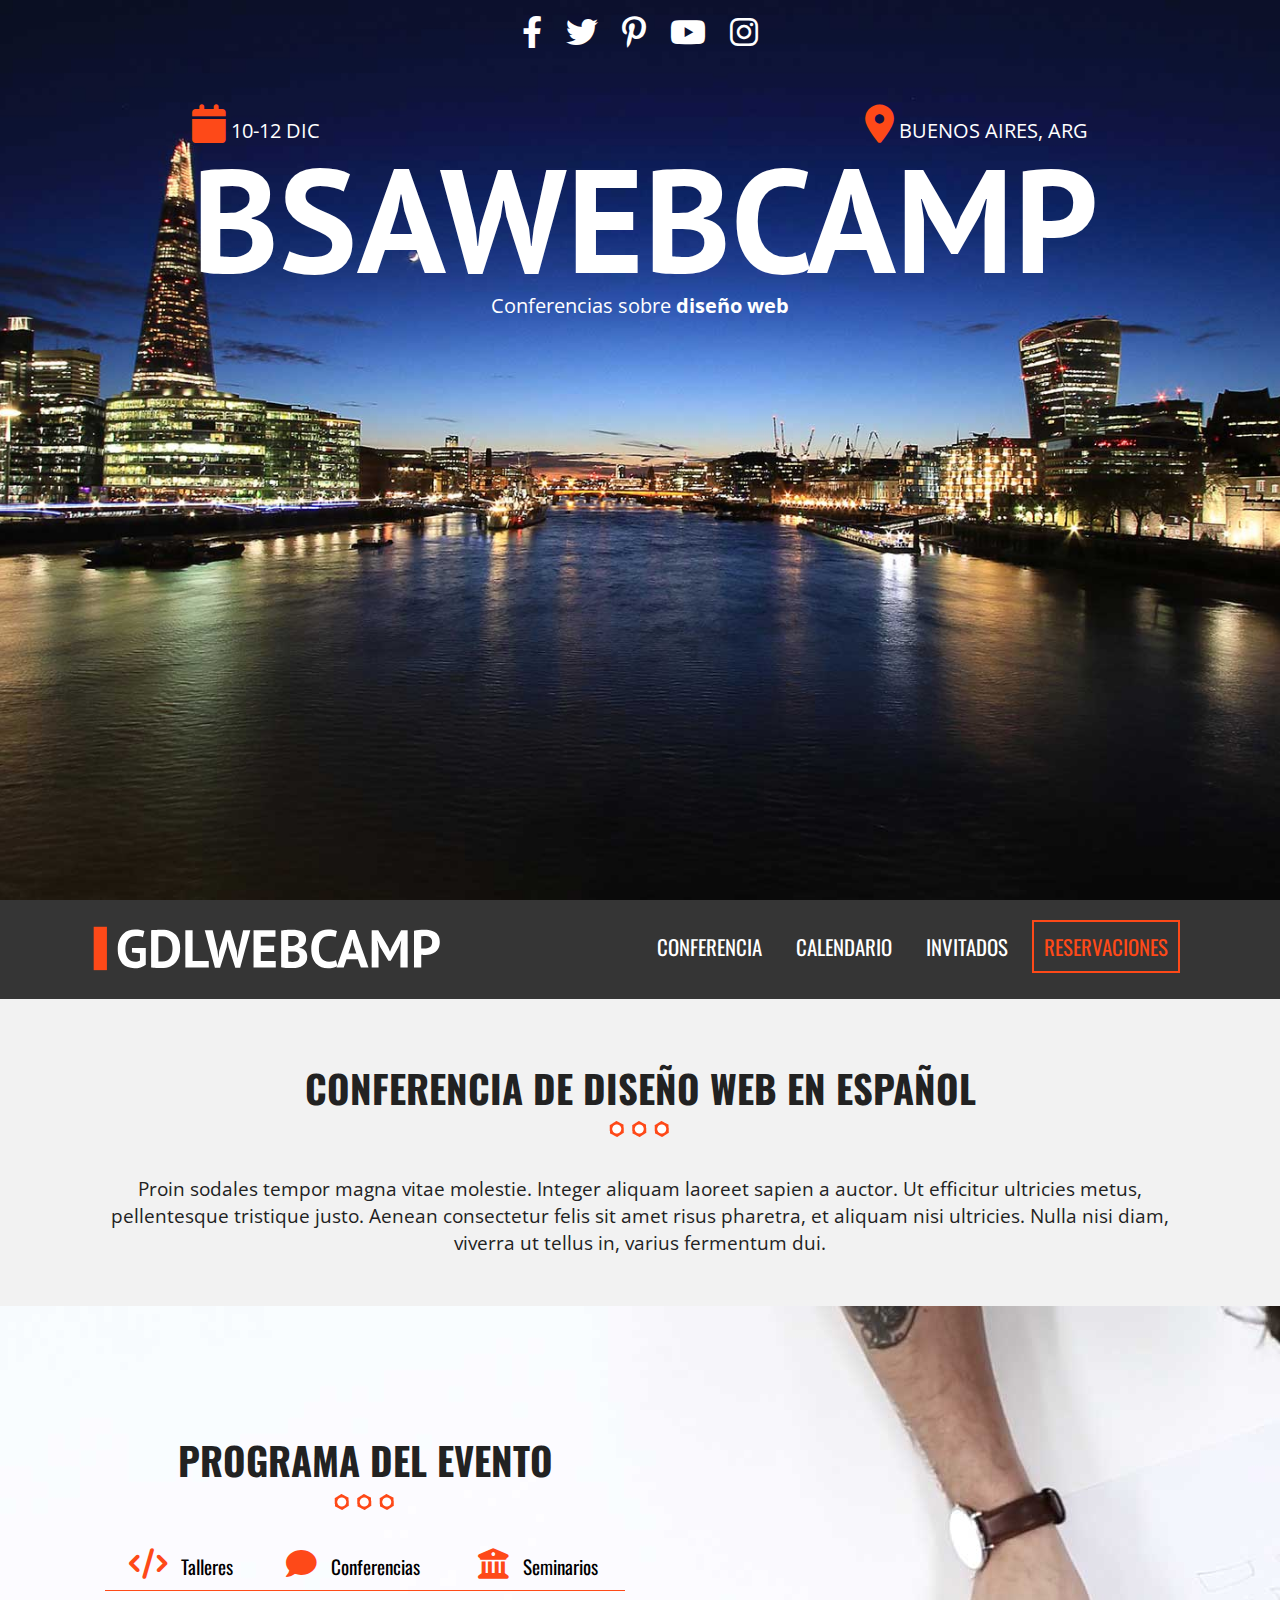
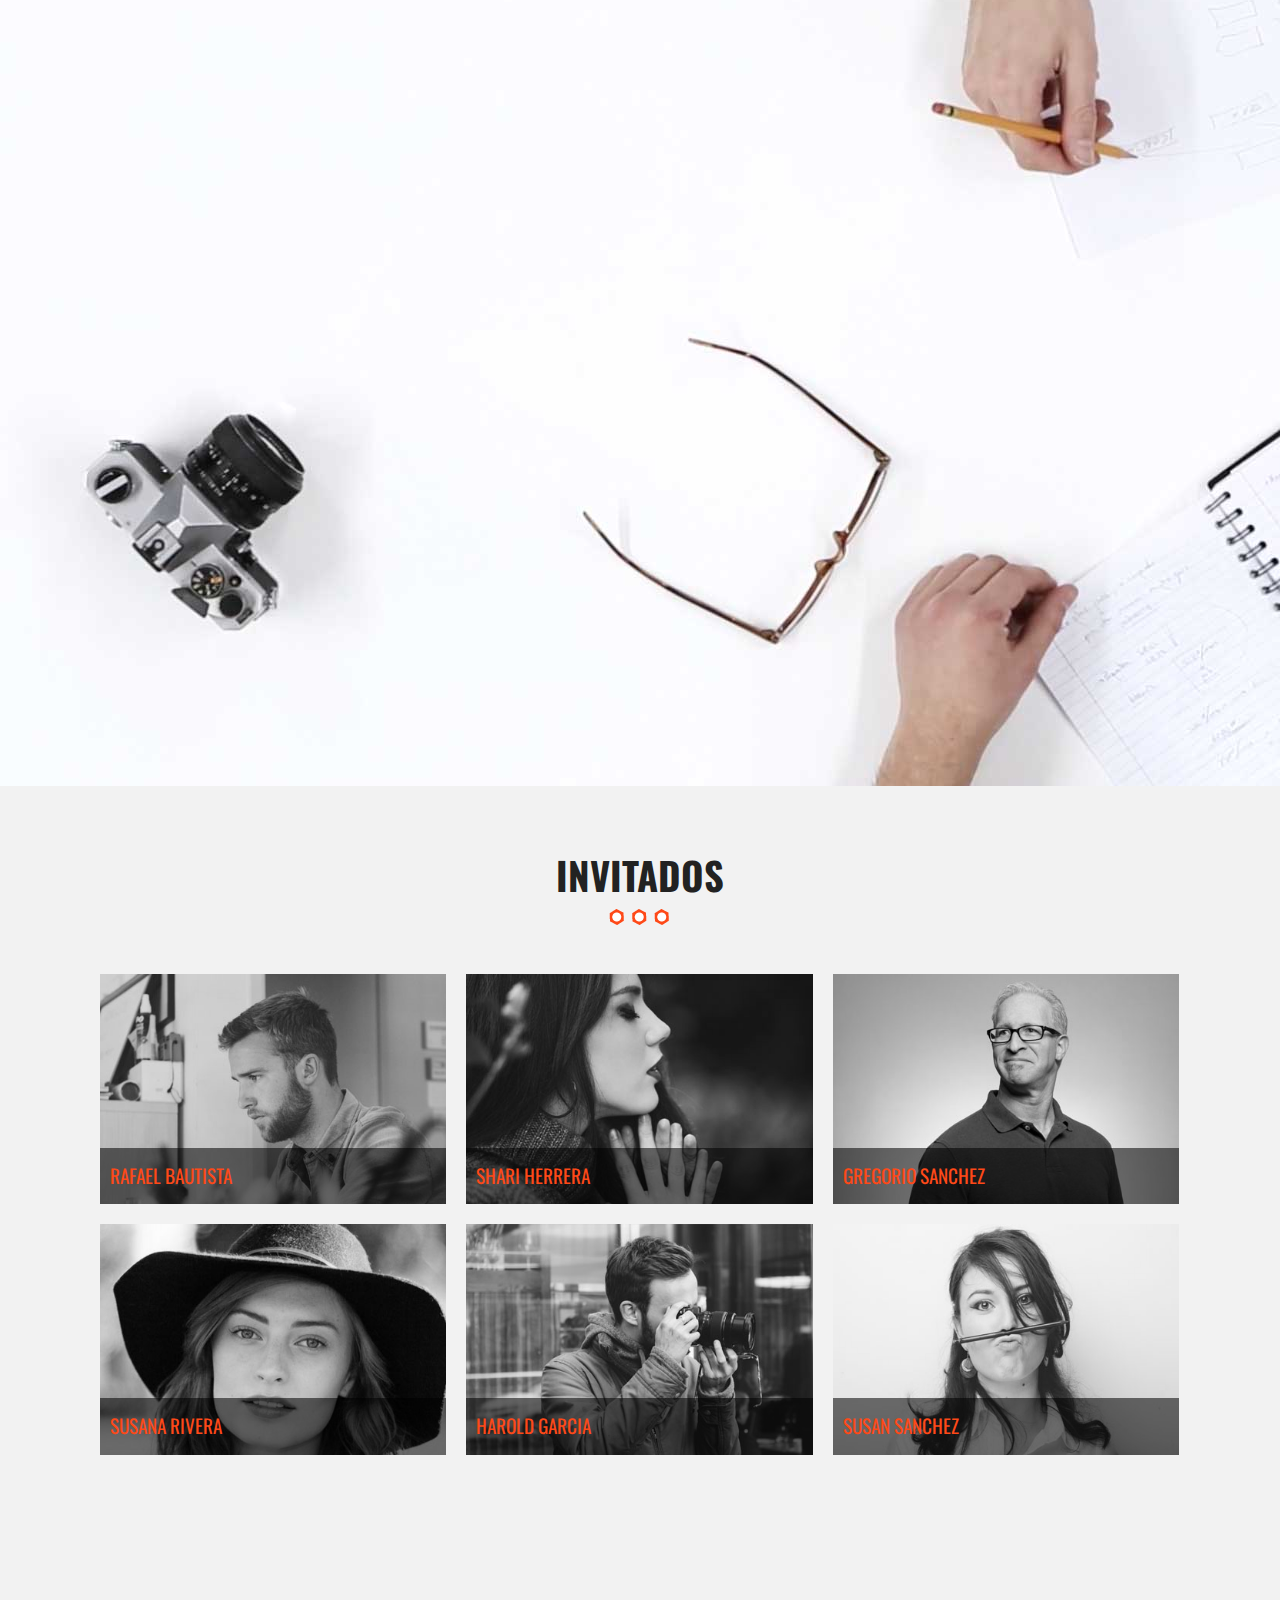
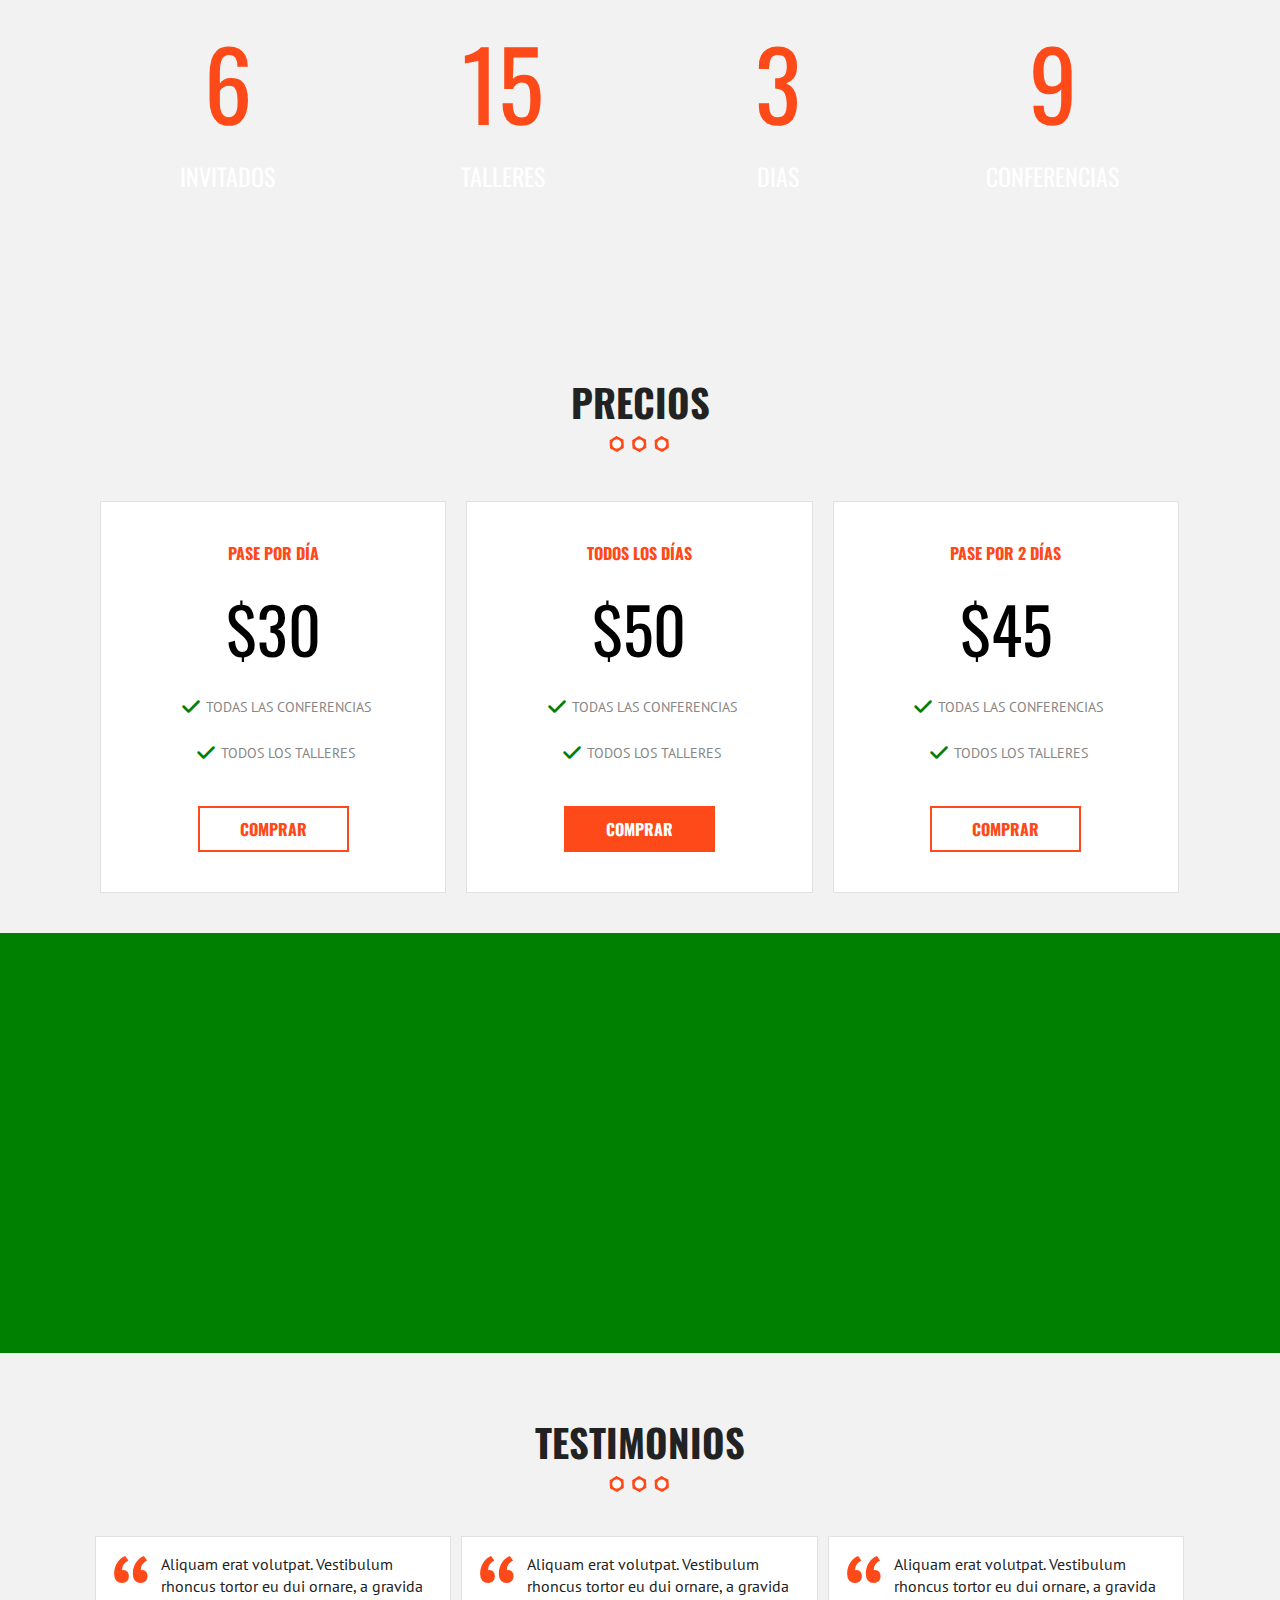
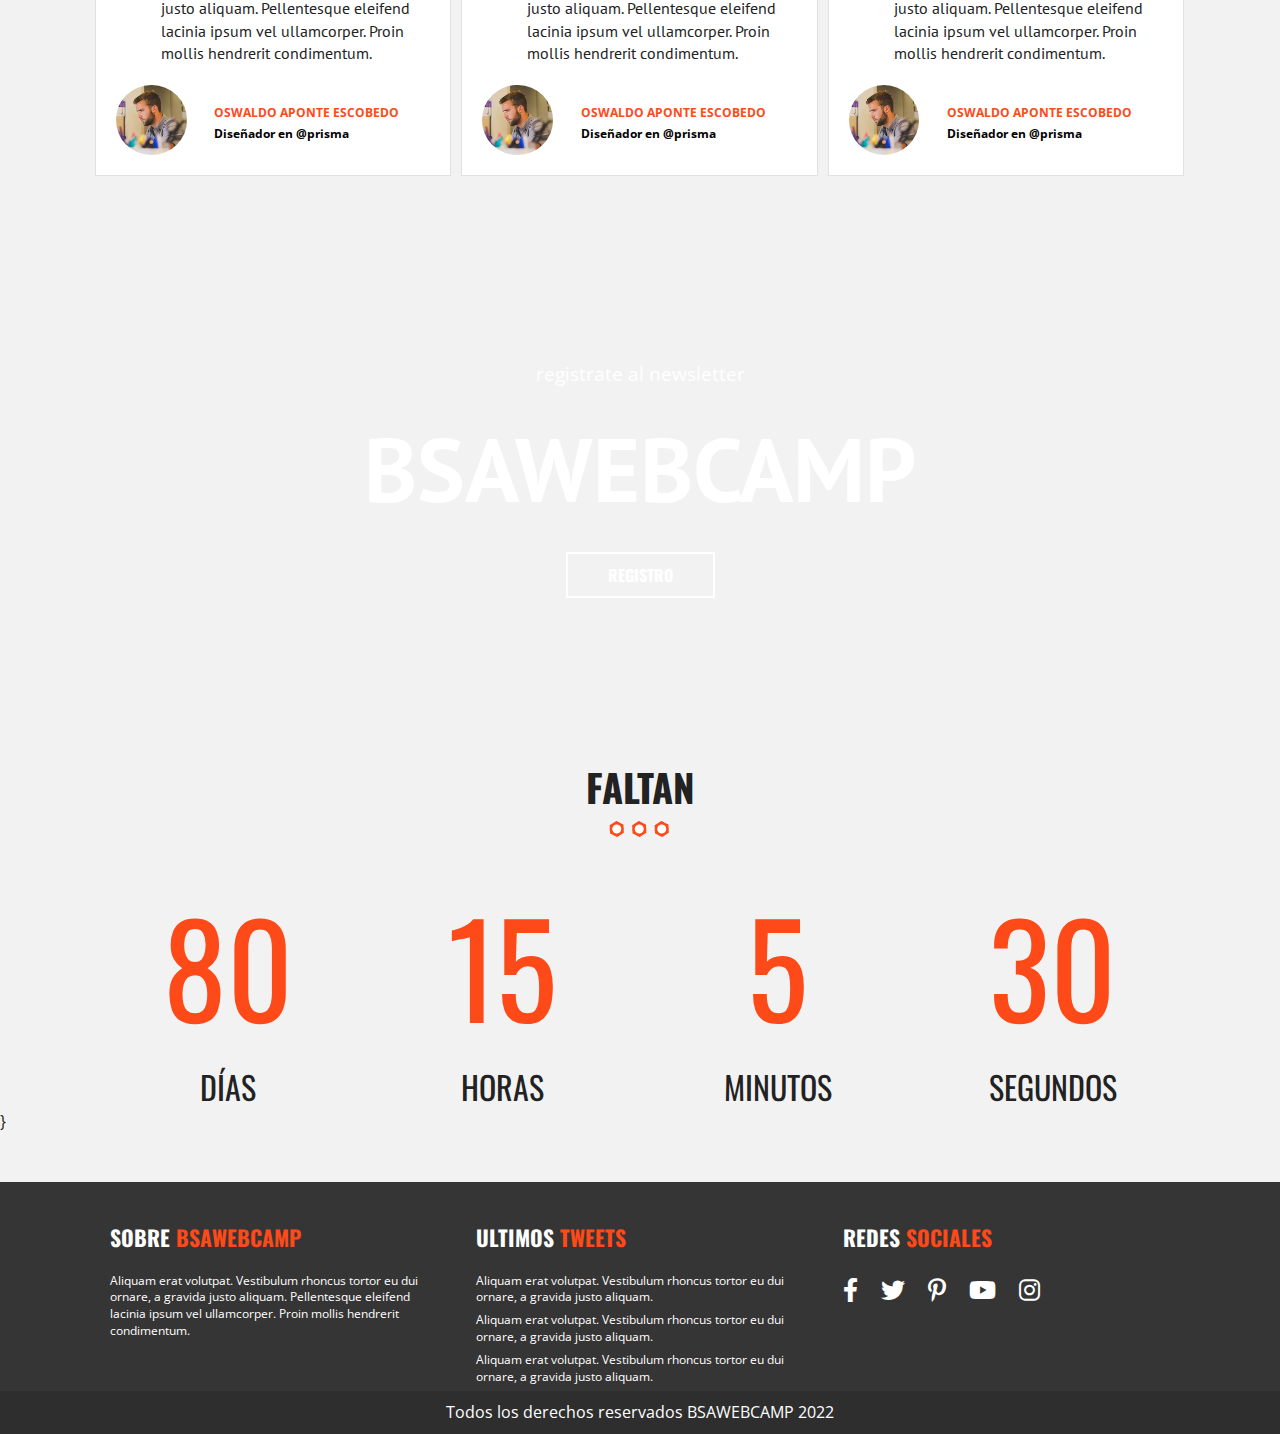
<file: index.html>
<!doctype html>
<html class="no-js" lang="">

<head>
  <meta charset="utf-8">
  <title></title>
  <meta name="description" content="">
  <meta name="viewport" content="width=device-width, initial-scale=1">

  <meta property="og:title" content="">
  <meta property="og:type" content="">
  <meta property="og:url" content="">
  <meta property="og:image" content="">

  <link rel="manifest" href="site.webmanifest">
  <link rel="apple-touch-icon" href="icon.png">
  <!-- Place favicon.ico in the root directory -->

  <link rel="stylesheet" href="css/normalize.css">
  <link rel="stylesheet" href="css/all.min.css">
  <link rel="preconnect" href="https://fonts.googleapis.com">
  <link rel="preconnect" href="https://fonts.gstatic.com" crossorigin>
  <link href="https://fonts.googleapis.com/css2?family=Open+Sans:wght@300;400;700&family=Oswald:wght@300;400;700&family=PT+Sans:wght@400;700&display=swap" rel="stylesheet">
  <link rel="stylesheet" href="css/main.css">

  <meta name="theme-color" content="#fafafa">
</head>

<body>

  <header class="site-header">
    <div class="hero">
      <div class="contenido-header">
        <nav class="redes-sociales">
          <a href="#"><i class="fa-brands fa-facebook-f"></i></a>
          <a href="#"><i class="fa-brands fa-twitter"></i></a>
          <a href="#"><i class="fa-brands fa-pinterest-p"></i></a>
          <a href="#"><i class="fa-brands fa-youtube"></i></a>
          <a href="#"><i class="fa-brands fa-instagram"></i></a>
        </nav>
        <div class="informacion-evento">
          <div class="clearfix">
            <p class="fecha"><i class="fa-solid fa-calendar"></i> 10-12 Dic</p>
            <p class="ciudad"><i class="fa-solid fa-location-dot"></i> Buenos Aires, ARG</p>
          </div>
          <h1 class="nombre-sitio">BSAWebCamp</h1>
          <p class="slogan">Conferencias sobre <span>diseño web</span></p>
        </div>
        
      </div>
    </div>
  </header>

  <div class="barra">
    <div class="contenedor clearfix">
      <div class="logo">
        <img src="img/logo.svg" alt="Logo">
      </div>
      <div class="menu-movil">
        <span></span>
        <span></span>
        <span></span>
        <span></span>
      </div>
      <nav class="navegacion-principal clearfix">
        <a href="#">Conferencia</a>
        <a href="#">Calendario</a>
        <a href="#">Invitados</a>
        <a href="registro.html">Reservaciones</a>
      </nav>
    </div>
  </div> <!--barra-->

  <section class="seccion contenedor">
    <h2>Conferencia de diseño web en español</h2>
    <p>Proin sodales tempor magna vitae molestie. Integer aliquam laoreet sapien a auctor. Ut efficitur ultricies metus, pellentesque tristique justo. Aenean consectetur felis sit amet risus pharetra, et aliquam nisi ultricies. Nulla nisi diam, viverra ut tellus in, varius fermentum dui. </p>
  </section>

  <section class="programa">
    <div class="contenedor-video">
      <video autoplay loop poster="img/bg-talleres.jpg">
        <source src="video/video.mp4" type="video/mp4">
        <source src="video/video.webm" type="video/webm">
        <source src="video/video.ogv" type="video/ogv">
      </video>
    </div> <!--Contenedor video-->

    <div class="contenido-programa">
      <div class="contenedor">
        <div class="programa-evento">
          <h2>Programa del evento</h2>
          <nav class="menu-programa">
            <a href="#talleres"><i class="fa-solid fa-code"></i> Talleres</a>
            <a href="#conferencias"><i class="fa-solid fa-comment"></i> Conferencias</a>
            <a href="#seminarios"><i class="fa-solid fa-university"></i> Seminarios</a>
          </nav>

          <div id="talleres" class="info-curso ocultar clearfix">
            <div class="detalle-evento">
              <h3>HTML5, CSS3 y JavaScript</h3>
              <p><i class="fa-solid fa-clock"></i> 17:00hs</p>
              <p><i class="fa-solid fa-calendar"></i> 10 Enero</p>
              <p><i class="fa-solid fa-user"></i> Matías</p>
            </div>

            <div class="detalle-evento">
              <h3>Responsive Web Design</h3>
              <p><i class="fa-solid fa-clock"></i> 21:00hs</p>
              <p><i class="fa-solid fa-calendar"></i> 10 Enero</p>
              <p><i class="fa-solid fa-user"></i> Matías</p>
            </div>
            <a href="#" class="boton float-right">Ver Todos</a>

          </div> <!--#talleres-->
        </div> <!--.programa-evento-->
      </div><!--.contenedor-->
    </div><!--.contenido-programa-->
  </section><!--.programa-->

  <section class="invitados contenedor seccion">
    <h2>Invitados</h2>
    <ul class="lista-invitados clearfix">
      <li>
        <div class="invitado">
          <img src="img/invitado1.jpg" alt="imagen invitado">
          <p>Rafael Bautista</p>
        </div>
      </li>
      <li>
        <div class="invitado">
          <img src="img/invitado2.jpg" alt="imagen invitado">
          <p>Shari Herrera</p>
        </div>
      </li>
      <li>
        <div class="invitado">
          <img src="img/invitado3.jpg" alt="imagen invitado">
          <p>Gregorio Sanchez</p>
        </div>
      </li>
      <li>
        <div class="invitado">
          <img src="img/invitado4.jpg" alt="imagen invitado">
          <p>Susana Rivera</p>
        </div>
      </li>
      <li>
        <div class="invitado">
          <img src="img/invitado5.jpg" alt="imagen invitado">
          <p>Harold Garcia</p>
        </div>
      </li>
      <li>
        <div class="invitado">
          <img src="img/invitado6.jpg" alt="imagen invitado">
          <p>Susan Sanchez</p>
        </div>
      </li>
    </ul>
  </section>

  <div class="contador parallax">
    <div class="contenedor">
      <ul class="resumen-evento clearfix">
        <li><p class="numero">6</p> Invitados</li>
        <li><p class="numero">15</p> Talleres</li>
        <li><p class="numero">3</p> Dias</li>
        <li><p class="numero">9</p> Conferencias</li>
      </ul>
    </div>
  </div>

  <section class="precios seccion">
    <h2>Precios</h2>
    <div class="contenedor">
      <ul class="lista-precios clearfix">
        <li>
          <div class="tabla-precio">
            <h3>Pase por día</h3>
            <p class="numero">$30</p>
            <ul>
              <li>Todas las conferencias</li>
              <li>Todos los talleres</li>
            </ul>
            <a href="#" class="boton hollow">Comprar </a>
          </div>
        </li>

        <li>
          <div class="tabla-precio">
            <h3>Todos los días</h3>
            <p class="numero">$50</p>
            <ul>
              <li>Todas las conferencias</li>
              <li>Todos los talleres</li>
            </ul>
            <a href="#" class="boton">Comprar </a>
          </div>
        </li>

        <li>
          <div class="tabla-precio">
            <h3>Pase por 2 días</h3>
            <p class="numero">$45</p>
            <ul>
              <li>Todas las conferencias</li>
              <li>Todos los talleres</li>
            </ul>
            <a href="#" class="boton hollow">Comprar </a>
          </div>
        </li>
      </ul>
    </div>
  </section>

  <div id="mapa" class="mapa"></div>

  <section class="seccion">
    <h2>Testimonios</h2>
    <div class="testimoniales contenedor clearfix">
      <div class="testimonial">
        <blockquote>
          <p>Aliquam erat volutpat. Vestibulum rhoncus tortor eu dui ornare, a gravida justo aliquam. Pellentesque eleifend lacinia ipsum vel ullamcorper. Proin mollis hendrerit condimentum.</p>
          <footer class="info-testimonial clearfix">
            <img src="img/testimonial.jpg" alt="Imagen testimonial">
            <cite>Oswaldo Aponte Escobedo <span>Diseñador en @prisma</span></cite>
          </footer>
        </blockquote>
      </div><!--Testimonio-->
      <div class="testimonial">
        <blockquote>
          <p>Aliquam erat volutpat. Vestibulum rhoncus tortor eu dui ornare, a gravida justo aliquam. Pellentesque eleifend lacinia ipsum vel ullamcorper. Proin mollis hendrerit condimentum.</p>
          <footer class="info-testimonial clearfix">
            <img src="img/testimonial.jpg" alt="Imagen testimonial">
            <cite>Oswaldo Aponte Escobedo <span>Diseñador en @prisma</span></cite>
          </footer>
        </blockquote>
      </div><!--Testimonio-->
      <div class="testimonial">
        <blockquote>
          <p>Aliquam erat volutpat. Vestibulum rhoncus tortor eu dui ornare, a gravida justo aliquam. Pellentesque eleifend lacinia ipsum vel ullamcorper. Proin mollis hendrerit condimentum.</p>
          <footer class="info-testimonial clearfix">
            <img src="img/testimonial.jpg" alt="Imagen testimonial">
            <cite>Oswaldo Aponte Escobedo <span>Diseñador en @prisma</span></cite>
          </footer>
        </blockquote>
      </div><!--Testimonio-->
    </div>
  </section>

  <div class="newsletter parallax">
    <div class="contenido contenedor">
      <p>Registrate al newsletter</p>
      <h3>BSAWebCamp</h3>
      <a href="#" class="boton transparente">Registro</a>
    </div><!--Contenido-->
  </div><!--Newsletter-->

  <section class="seccion">
    <h2>Faltan</h2>
    <div class="cuenta-regresiva contenedor">
      <ul class="clearfix">
        <li><p class="numero">80</p> días</li>
        <li><p class="numero">15</p> horas</li>
        <li><p class="numero">5</p> minutos</li>
        <li><p class="numero">30</p> segundos</li>
      </ul>
    </div>
    }
  </section>

  <footer class="site-footer">
    <div class="contenedor clearfix">
      <div class="footer-informacion">
        <h3>Sobre <span>BSAWebCamp</span></h3>
        <p>Aliquam erat volutpat. Vestibulum rhoncus tortor eu dui ornare, a gravida justo aliquam. Pellentesque eleifend lacinia ipsum vel ullamcorper. Proin mollis hendrerit condimentum.</p>
          
      </div>
      <div class="ultimos-tweets">
        <h3>Ultimos <span>tweets</span></h3>
        <ul>
          <li>Aliquam erat volutpat. Vestibulum rhoncus tortor eu dui ornare, a gravida justo aliquam.</li>
          <li>Aliquam erat volutpat. Vestibulum rhoncus tortor eu dui ornare, a gravida justo aliquam.</li>
          <li>Aliquam erat volutpat. Vestibulum rhoncus tortor eu dui ornare, a gravida justo aliquam.</li>

        </ul>
      </div>
      <div class="menu">
        <h3>Redes <span>sociales</span></h3>
        <nav class="redes-sociales">
          <a href="#"><i class="fa-brands fa-facebook-f"></i></a>
          <a href="#"><i class="fa-brands fa-twitter"></i></a>
          <a href="#"><i class="fa-brands fa-pinterest-p"></i></a>
          <a href="#"><i class="fa-brands fa-youtube"></i></a>
          <a href="#"><i class="fa-brands fa-instagram"></i></a>
        </nav>
      </div>
    </div>
  </footer>

  <p class="copyright">
    Todos los derechos reservados BSAWEBCAMP 2022
  </p>

  <script src="js/vendor/modernizr-3.11.2.min.js"></script>
  <script src="js/plugins.js"></script>
  <script src="js/main.js"></script>

  <!-- Google Analytics: change UA-XXXXX-Y to be your site's ID. -->
  <script>
    window.ga = function () { ga.q.push(arguments) }; ga.q = []; ga.l = +new Date;
    ga('create', 'UA-XXXXX-Y', 'auto'); ga('set', 'anonymizeIp', true); ga('set', 'transport', 'beacon'); ga('send', 'pageview')
  </script>
  <script src="https://www.google-analytics.com/analytics.js" async></script>
</body>

</html>
</file>
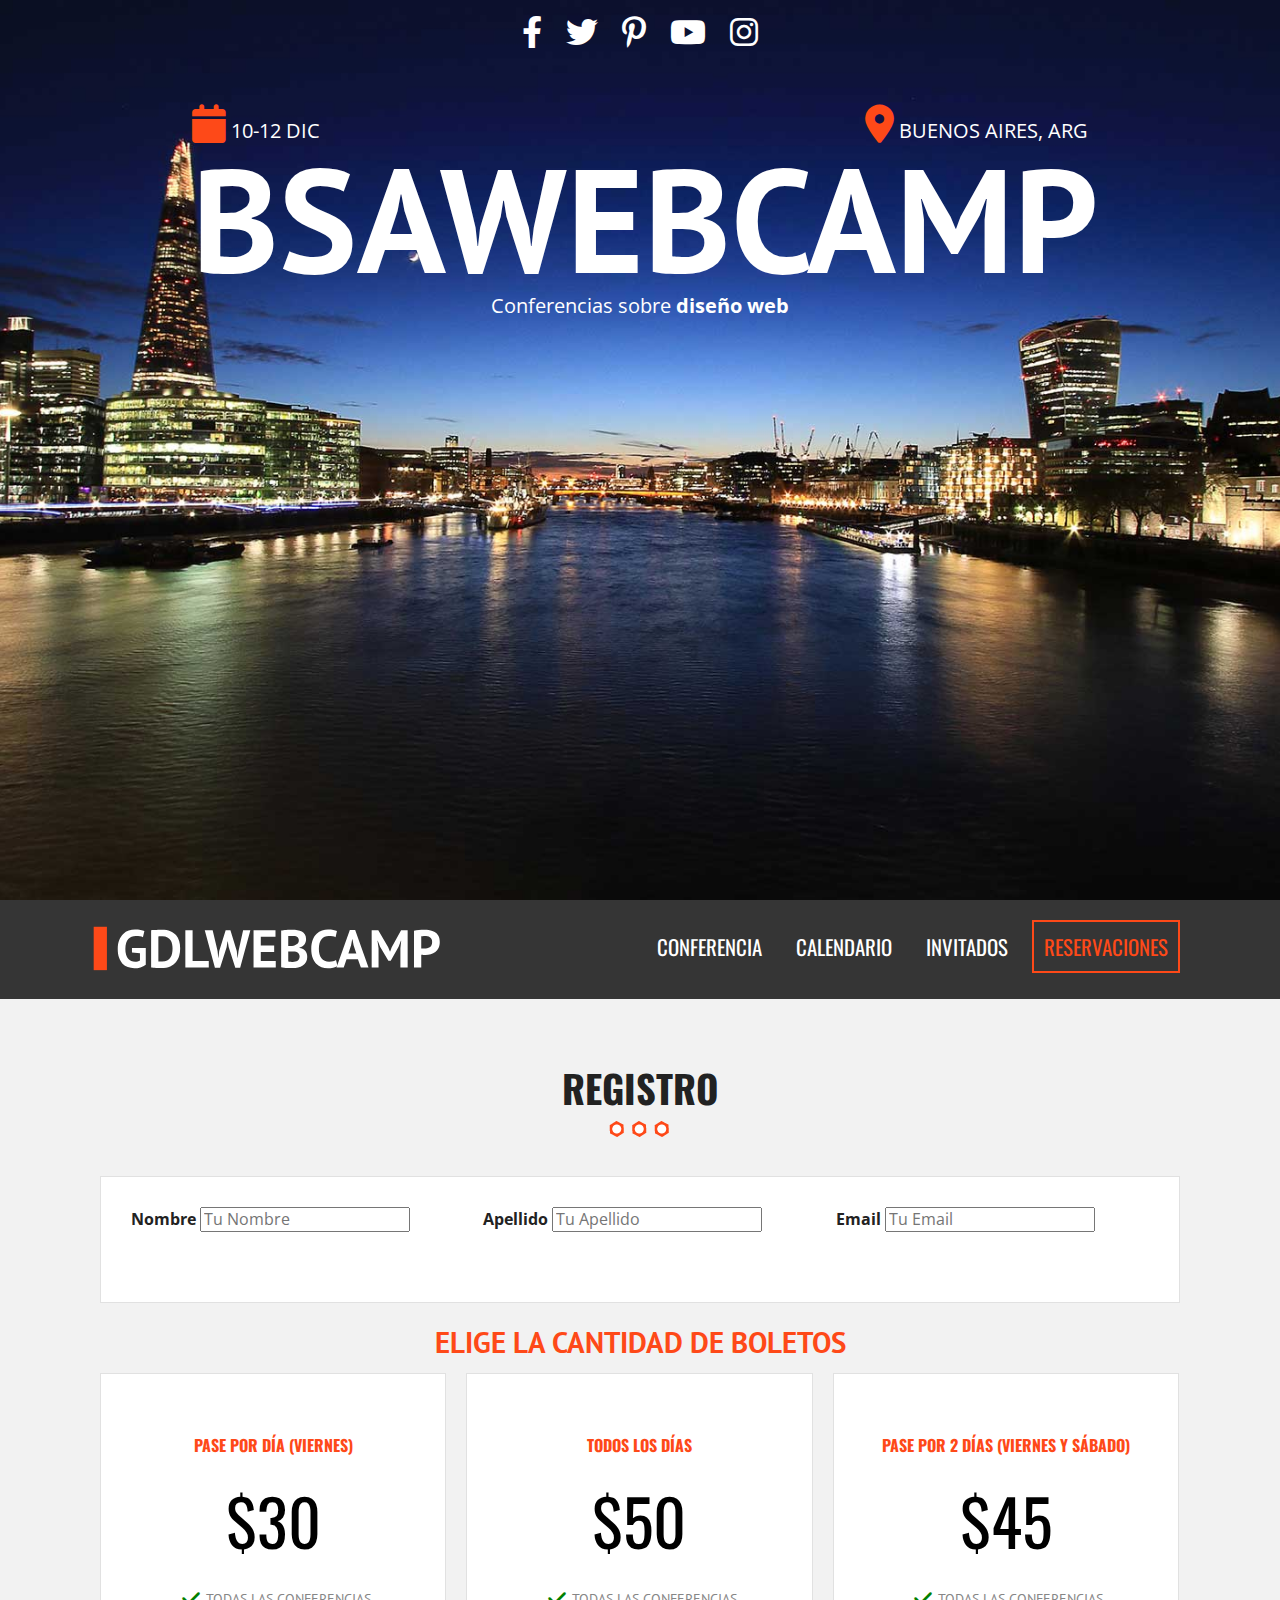
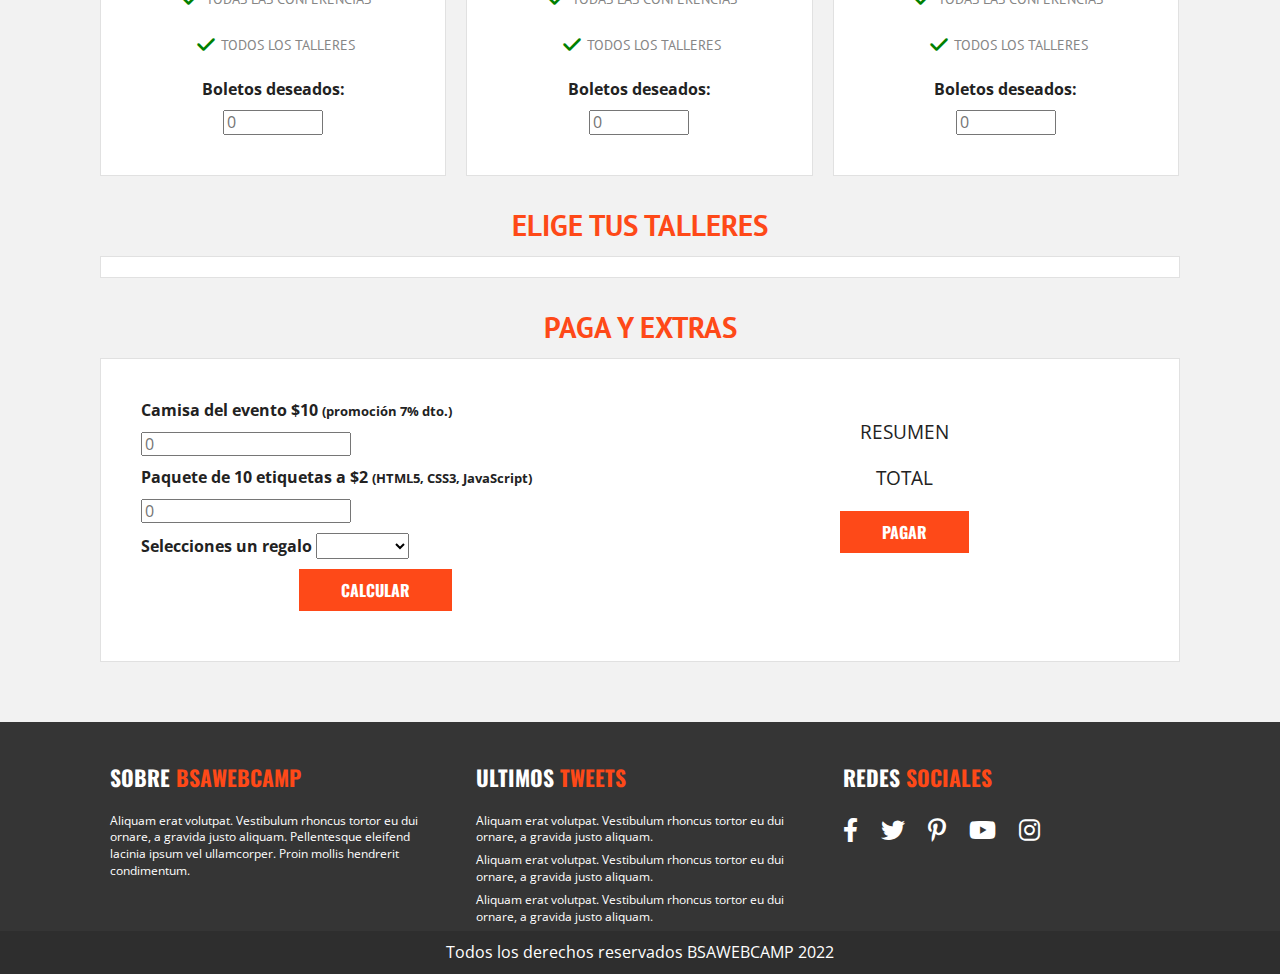
<file: registro.html>
<!doctype html>
<html class="no-js" lang="">

<head>
  <meta charset="utf-8">
  <title></title>
  <meta name="description" content="">
  <meta name="viewport" content="width=device-width, initial-scale=1">

  <meta property="og:title" content="">
  <meta property="og:type" content="">
  <meta property="og:url" content="">
  <meta property="og:image" content="">

  <link rel="manifest" href="site.webmanifest">
  <link rel="apple-touch-icon" href="icon.png">
  <!-- Place favicon.ico in the root directory -->

  <link rel="stylesheet" href="css/normalize.css">
  <link rel="stylesheet" href="css/all.min.css">
  <link rel="preconnect" href="https://fonts.googleapis.com">
  <link rel="preconnect" href="https://fonts.gstatic.com" crossorigin>
  <link href="https://fonts.googleapis.com/css2?family=Open+Sans:wght@300;400;700&family=Oswald:wght@300;400;700&family=PT+Sans:wght@400;700&display=swap" rel="stylesheet">
  <link rel="stylesheet" href="css/main.css">

  <meta name="theme-color" content="#fafafa">
</head>

<body>

  <header class="site-header">
    <div class="hero">
      <div class="contenido-header">
        <nav class="redes-sociales">
          <a href="#"><i class="fa-brands fa-facebook-f"></i></a>
          <a href="#"><i class="fa-brands fa-twitter"></i></a>
          <a href="#"><i class="fa-brands fa-pinterest-p"></i></a>
          <a href="#"><i class="fa-brands fa-youtube"></i></a>
          <a href="#"><i class="fa-brands fa-instagram"></i></a>
        </nav>
        <div class="informacion-evento">
          <div class="clearfix">
            <p class="fecha"><i class="fa-solid fa-calendar"></i> 10-12 Dic</p>
            <p class="ciudad"><i class="fa-solid fa-location-dot"></i> Buenos Aires, ARG</p>
          </div>
          <h1 class="nombre-sitio">BSAWebCamp</h1>
          <p class="slogan">Conferencias sobre <span>diseño web</span></p>
        </div>
        
      </div>
    </div>
  </header>

  <div class="barra">
    <div class="contenedor clearfix">
      <div class="logo">
        <img src="img/logo.svg" alt="Logo">
      </div>
      <div class="menu-movil">
        <span></span>
        <span></span>
        <span></span>
        <span></span>
      </div>
      <nav class="navegacion-principal clearfix">
        <a href="#">Conferencia</a>
        <a href="#">Calendario</a>
        <a href="#">Invitados</a>
        <a href="registro.html">Reservaciones</a>
      </nav>
    </div><!--.contenedor-->
  </div> <!--barra-->

  
  <section class="seccion contenedor">
    <h2>Registro</h2>
    <form id="registro" action="index.html" class="registro" method="post">
        <div id="datos_usuario" class="registro caja clearfix">
            <div class="campo">
                <label for="nombre">Nombre</label>
                <input type="text" id="nombre" name="nombre" placeholder="Tu Nombre">
            </div>
            <div class="campo">
             <label for="apellido">Apellido</label>
                <input type="text" id="apellido" name="apellido" placeholder="Tu Apellido">
            </div>
            <div class="campo">
                <label for="email">Email</label>
                <input type="email" id="email" name="email" placeholder="Tu Email">
            </div>
            <div id="error"></div>
        </div><!--#datos_usuario-->
        
        <div class="paquetes" id="paquetes">
            <h3>Elige la cantidad de boletos</h3>
            <ul class="lista-precios clearfix">
                <li>
                  <div class="tabla-precio">
                    <h3>Pase por día (viernes)</h3>
                    <p class="numero">$30</p>
                    <ul>
                      <li>Todas las conferencias</li>
                      <li>Todos los talleres</li>
                    </ul>
                    <div class="orden">
                        <label for="pase_dia">Boletos deseados:</label>
                        <input type="number" min="0" id="pase_dia" size="3" placeholder="0">
                    </div>
                  </div>
                </li>
        
                <li>
                  <div class="tabla-precio">
                    <h3>Todos los días</h3>
                    <p class="numero">$50</p>
                    <ul>
                      <li>Todas las conferencias</li>
                      <li>Todos los talleres</li>
                    </ul>
                    <div class="orden">
                        <label for="pase_completo">Boletos deseados:</label>
                        <input type="number" min="0" id="pase_completo" size="3" placeholder="0">
                    </div>
                  </div>
                </li>
        
                <li>
                  <div class="tabla-precio">
                    <h3>Pase por 2 días (viernes y sábado)</h3>
                    <p class="numero">$45</p>
                    <ul>
                      <li>Todas las conferencias</li>
                      <li>Todos los talleres</li>
                    </ul>
                    <div class="orden">
                        <label for="pase_dosdias">Boletos deseados:</label>
                        <input type="number" min="0" id="pase_dosdias" size="3" placeholder="0">
                    </div>
                  </div>
                </li>
              </ul>
        </div><!--#paquetes-->

        <div class="eventos clearfix" id="eventos">
            <h3>Elige tus talleres</h3>
            <div class="caja">
                <div class="contenido-dia clearfix" id="viernes">
                    <h4>Viernes</h4>
                    <div>
                        <p>Talleres</p>
                        <label><input type="checkbox" name="registro" id="taller_01" value="taller_01" ><time>10:00</time> Responsive Web Design</label>
                        <label><input type="checkbox" name="registro" id="taller_02" value="taller_02" ><time>12:00</time> Flexbox</label>
                        <label><input type="checkbox" name="registro" id="taller_03" value="taller_03" ><time>14:00</time> HTML5 y CSS3</label>
                        <label><input type="checkbox" name="registro" id="taller_04" value="taller_04" ><time>17:00</time> Drupal</label>
                        <label><input type="checkbox" name="registro" id="taller_05" value="taller_05" ><time>19:00</time> WordPress</label>
                    </div>
                    <div>
                        <p>Conferencias</p>
                        <label><input type="checkbox" name="registro" id="conf_01" value="conf_01"><time>10:00</time> Como ser freelancer</label>
                        <label><input type="checkbox" name="registro" id="conf_02" value="conf_02"><time>17:00</time> Tecnologías del futuro</label>
                        <label><input type="checkbox" name="registro" id="conf_03" value="conf_03"><time>19:00</time> Seguridad en la web</label>
                    </div>
                    <div>
                        <p>Seminarios</p>
                        <label><input type="checkbox" name="registro" id="sem_01" value="sem_01"><time>10:00</time> Diseño UI y UX para móviles</label>
                    </div>
                </div><!--#viernes-->

                <div class="contenido-dia clearfix" id="sabado">
                    <h4>Sábado</h4>
                    <div>
                        <p>Talleres</p>
                        <label><input type="checkbox" name="registro" id="taller_06" value="taller_06" ><time>10:00</time> AngularJS</label>
                        <label><input type="checkbox" name="registro" id="taller_07" value="taller_07" ><time>12:00</time> PHP y MySQL</label>
                        <label><input type="checkbox" name="registro" id="taller_08" value="taller_08" ><time>14:00</time> JavaScript Avanzado</label>
                        <label><input type="checkbox" name="registro" id="taller_09" value="taller_09" ><time>17:00</time> SEO en Google</label>
                        <label><input type="checkbox" name="registro" id="taller_10" value="taller_10" ><time>19:00</time> De Photoshop a HTML5 y CSS3</label>
                        <label><input type="checkbox" name="registro" id="taller_11" value="taller_11" ><time>21:00</time> PHP Medio y Avanzado</label>
                    </div>
                    <div>
                        <p>Conferencias</p>
                        <label><input type="checkbox" name="registro" id="conf_04" value="conf_04"><time>10:00</time> Como crear una tienda online que venda millones en pocos días</label>
                        <label><input type="checkbox" name="registro" id="conf_05" value="conf_05"><time>17:00</time> Los mejores lugares para encontrar trabajo</label>
                        <label><input type="checkbox" name="registro" id="conf_06" value="conf_06"><time>19:00</time> Pasos para crear un negocio rentable</label>
                    </div>
                    <div>
                        <p>Seminarios</p>
                        <label><input type="checkbox" name="registro" id="sem_02" value="sem_02"><time>10:00</time> Aprende a Programar en una mañana</label>
                        <label><input type="checkbox" name="registro" id="sem_03" value="sem_03"><time>17:00</time> Diseño UI y UX para móviles</label>
                    </div>
                </div><!--#sabado-->

                <div class="contenido-dia clearfix" id="domingo">
                    <h4>Domingo</h4>
                    <div>
                        <p>Talleres</p>
                        <label><input type="checkbox" name="registro" id="taller_12" value="taller_12" ><time>10:00</time> Laravel</label>
                        <label><input type="checkbox" name="registro" id="taller_13" value="taller_13" ><time>12:00</time> Crea tu propia API</label>
                        <label><input type="checkbox" name="registro" id="taller_14" value="taller_14" ><time>14:00</time> JavaScript Y JQuery</label>
                        <label><input type="checkbox" name="registro" id="taller_15" value="taller_15" ><time>17:00</time> Creando Plantillas para WordPress</label>
                        <label><input type="checkbox" name="registro" id="taller_16" value="taller_16" ><time>19:00</time> Tiendas Virtuales en Magento</label>
                       
                    </div>
                    <div>
                        <p>Conferencias</p>
                        <label><input type="checkbox" name="registro" id="conf_07" value="conf_07"><time>10:00</time> Como hacer Marketing en línea</label>
                        <label><input type="checkbox" name="registro" id="conf_08" value="conf_08"><time>17:00</time> ¿Con que lenguaje debo empezar?</label>
                        <label><input type="checkbox" name="registro" id="conf_09" value="conf_09"><time>19:00</time> Frameworks y librerias Open Source</label>
                    </div>
                    <div>
                        <p>Seminarios</p>
                        <label><input type="checkbox" name="registro" id="sem_04" value="sem_04"><time>10:00</time> Crenado una App en Android en una tarde</label>
                        <label><input type="checkbox" name="registro" id="sem_05" value="sem_05"><time>17:00</time> Creando una App en iOS en una tarde</label>
                    </div>
                </div><!--#domingo-->
            </div><!--#caja-->
        </div><!--#eventos-->

        <div class="resumen" id="resumen">
            <h3>Paga y Extras</h3>
            <div class="caja clearfix">
                <div class="extras">
                    <div class="orden">
                        <label for="camisa_evento">Camisa del evento $10 <small>(promoción 7% dto.)</small></label>
                        <input type="number" min="0" id="camisa_evento" size="3" placeholder="0">
                    </div><!--.orden-->

                    <div class="orden">
                        <label for="etiquetas">Paquete de 10 etiquetas a $2 <small>(HTML5, CSS3, JavaScript)</small></label>
                        <input type="number" min="0" id="etiquetas" size="3" placeholder="0">
                    </div><!--.orden-->
                    <div class="orden">
                        <label for="regalo">Selecciones un regalo</label>
                        <select id="regalo" required>
                            <option value=""- Seleccione un regalo -></option>
                            <option value="ETI">Etiquetas</option>
                            <option value="PUL">Pulsera</option>
                            <option value="PLU">Plumas</option>
                        </select>
                    </div><!--.orden-->

                    <input type="button" name="" id="calcular" class="boton" value="Calcular">
                </div><!--.extras-->

                <div class="total">
                    <p>Resumen</p>
                    <div id="lista-productos">
                       
                    </div>
                    <p>Total</p>
                    <div id="suma-total">

                    </div>
                    <input type="submit" id="btnRegistro" class="boton" value="Pagar">
                    
                </div><!--.total-->
            </div><!--.caja-->
        </div><!--resumen-->
      </form>
  </section>








  <footer class="site-footer">
    <div class="contenedor clearfix">
      <div class="footer-informacion">
        <h3>Sobre <span>BSAWebCamp</span></h3>
        <p>Aliquam erat volutpat. Vestibulum rhoncus tortor eu dui ornare, a gravida justo aliquam. Pellentesque eleifend lacinia ipsum vel ullamcorper. Proin mollis hendrerit condimentum.</p>
          
      </div>
      <div class="ultimos-tweets">
        <h3>Ultimos <span>tweets</span></h3>
        <ul>
          <li>Aliquam erat volutpat. Vestibulum rhoncus tortor eu dui ornare, a gravida justo aliquam.</li>
          <li>Aliquam erat volutpat. Vestibulum rhoncus tortor eu dui ornare, a gravida justo aliquam.</li>
          <li>Aliquam erat volutpat. Vestibulum rhoncus tortor eu dui ornare, a gravida justo aliquam.</li>

        </ul>
      </div>
      <div class="menu">
        <h3>Redes <span>sociales</span></h3>
        <nav class="redes-sociales">
          <a href="#"><i class="fa-brands fa-facebook-f"></i></a>
          <a href="#"><i class="fa-brands fa-twitter"></i></a>
          <a href="#"><i class="fa-brands fa-pinterest-p"></i></a>
          <a href="#"><i class="fa-brands fa-youtube"></i></a>
          <a href="#"><i class="fa-brands fa-instagram"></i></a>
        </nav>
      </div>
    </div>
  </footer>

  <p class="copyright">
    Todos los derechos reservados BSAWEBCAMP 2022
  </p>

  <script src="js/vendor/modernizr-3.11.2.min.js"></script>
  <script src="js/plugins.js"></script>
  <script src="js/main.js"></script>

  <!-- Google Analytics: change UA-XXXXX-Y to be your site's ID. -->
  <script>
    window.ga = function () { ga.q.push(arguments) }; ga.q = []; ga.l = +new Date;
    ga('create', 'UA-XXXXX-Y', 'auto'); ga('set', 'anonymizeIp', true); ga('set', 'transport', 'beacon'); ga('send', 'pageview')
  </script>
  <script src="https://www.google-analytics.com/analytics.js" async></script>
</body>

</html>
</file>
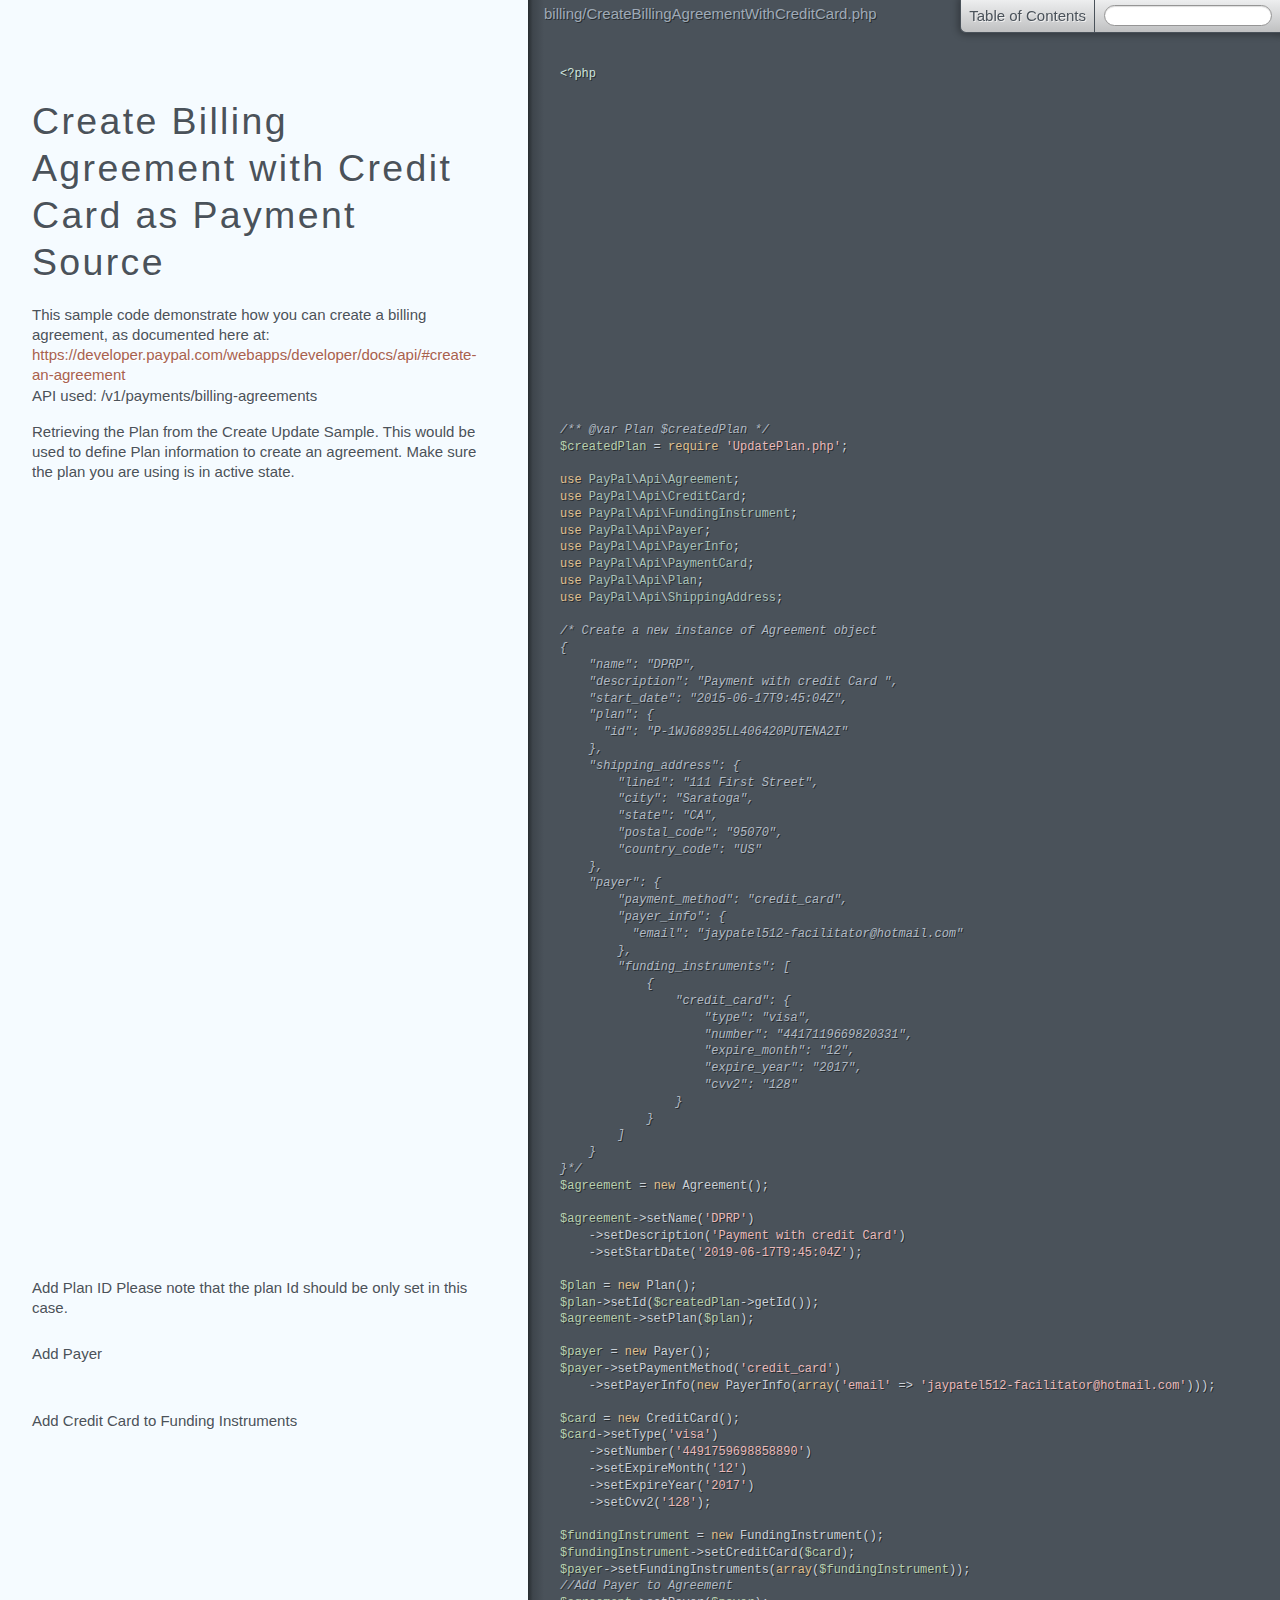
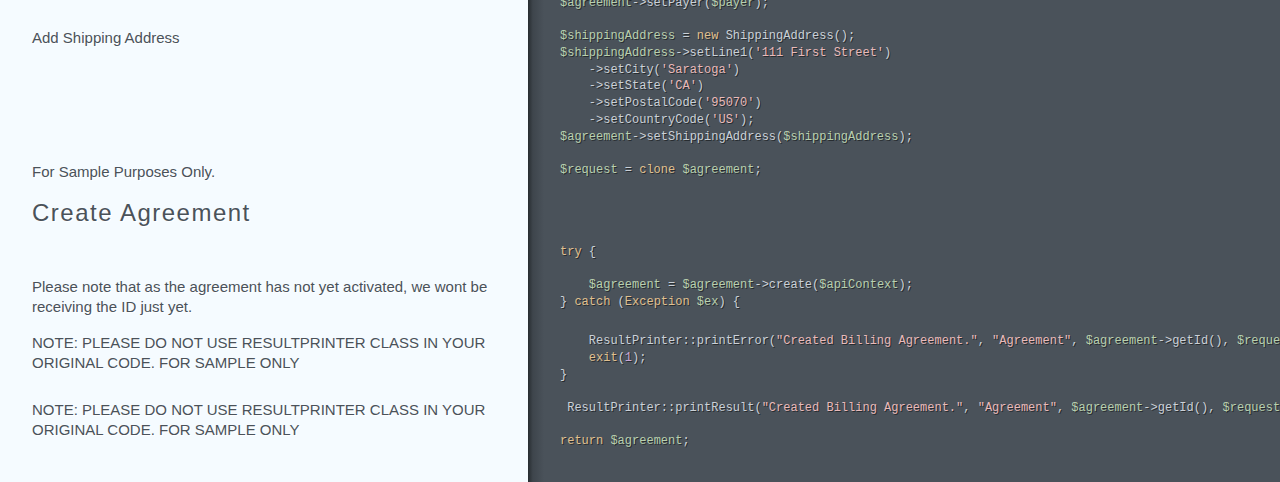
<file: includes/paypal/paypal/rest-api-sdk-php/sample/doc/billing/CreateBillingAgreementWithCreditCard.html>
<!DOCTYPE html><html lang="en"><head><title>billing/CreateBillingAgreementWithCreditCard</title></head><meta http-equiv="Content-Type" content="text/html; charset=utf-8"><meta name="viewport" content="width=device-width, initial-scale=1.0, minimum-scale=1.0, maximum-scale=1.0"><meta name="groc-relative-root" content="../"><meta name="groc-document-path" content="billing/CreateBillingAgreementWithCreditCard"><meta name="groc-project-path" content="billing/CreateBillingAgreementWithCreditCard.php"><link rel="stylesheet" type="text/css" media="all" href="../assets/style.css"><script type="text/javascript" src="../assets/behavior.js"></script><body><div id="meta"><div class="file-path">billing/CreateBillingAgreementWithCreditCard.php</div></div><div id="document"><div class="segment"><div class="code"><div class="wrapper"><span class="hljs-preprocessor">&lt;?php</span></div></div></div><div class="segment"><div class="comments "><div class="wrapper"><h1 id="create-billing-agreement-with-credit-card-as-payment-source">Create Billing Agreement with Credit Card as Payment Source</h1>
<p>This sample code demonstrate how you can create a billing agreement, as documented here at:
<a href="https://developer.paypal.com/webapps/developer/docs/api/#create-an-agreement">https://developer.paypal.com/webapps/developer/docs/api/#create-an-agreement</a>
API used: /v1/payments/billing-agreements</p></div></div></div><div class="segment"><div class="comments "><div class="wrapper"><p>Retrieving the Plan from the Create Update Sample. This would be used to
define Plan information to create an agreement. Make sure the plan you are using is in active state.</p></div></div><div class="code"><div class="wrapper"><span class="hljs-comment">/** <span class="hljs-doctag">@var</span> Plan $createdPlan */</span>
<span class="hljs-variable">$createdPlan</span> = <span class="hljs-keyword">require</span> <span class="hljs-string">'UpdatePlan.php'</span>;

<span class="hljs-keyword">use</span> <span class="hljs-title">PayPal</span>\<span class="hljs-title">Api</span>\<span class="hljs-title">Agreement</span>;
<span class="hljs-keyword">use</span> <span class="hljs-title">PayPal</span>\<span class="hljs-title">Api</span>\<span class="hljs-title">CreditCard</span>;
<span class="hljs-keyword">use</span> <span class="hljs-title">PayPal</span>\<span class="hljs-title">Api</span>\<span class="hljs-title">FundingInstrument</span>;
<span class="hljs-keyword">use</span> <span class="hljs-title">PayPal</span>\<span class="hljs-title">Api</span>\<span class="hljs-title">Payer</span>;
<span class="hljs-keyword">use</span> <span class="hljs-title">PayPal</span>\<span class="hljs-title">Api</span>\<span class="hljs-title">PayerInfo</span>;
<span class="hljs-keyword">use</span> <span class="hljs-title">PayPal</span>\<span class="hljs-title">Api</span>\<span class="hljs-title">PaymentCard</span>;
<span class="hljs-keyword">use</span> <span class="hljs-title">PayPal</span>\<span class="hljs-title">Api</span>\<span class="hljs-title">Plan</span>;
<span class="hljs-keyword">use</span> <span class="hljs-title">PayPal</span>\<span class="hljs-title">Api</span>\<span class="hljs-title">ShippingAddress</span>;

<span class="hljs-comment">/* Create a new instance of Agreement object
{
    "name": "DPRP",
    "description": "Payment with credit Card ",
    "start_date": "2015-06-17T9:45:04Z",
    "plan": {
      "id": "P-1WJ68935LL406420PUTENA2I"
    },
    "shipping_address": {
        "line1": "111 First Street",
        "city": "Saratoga",
        "state": "CA",
        "postal_code": "95070",
        "country_code": "US"
    },
    "payer": {
        "payment_method": "credit_card",
        "payer_info": {
          "email": "jaypatel512-facilitator<span class="hljs-doctag">@hotmail</span>.com"
        },
        "funding_instruments": [
            {
                "credit_card": {
                    "type": "visa",
                    "number": "4417119669820331",
                    "expire_month": "12",
                    "expire_year": "2017",
                    "cvv2": "128"
                }
            }
        ]
    }
}*/</span>
<span class="hljs-variable">$agreement</span> = <span class="hljs-keyword">new</span> Agreement();

<span class="hljs-variable">$agreement</span>-&gt;setName(<span class="hljs-string">'DPRP'</span>)
    -&gt;setDescription(<span class="hljs-string">'Payment with credit Card'</span>)
    -&gt;setStartDate(<span class="hljs-string">'2019-06-17T9:45:04Z'</span>);</div></div></div><div class="segment"><div class="comments "><div class="wrapper"><p>Add Plan ID
Please note that the plan Id should be only set in this case.</p></div></div><div class="code"><div class="wrapper"><span class="hljs-variable">$plan</span> = <span class="hljs-keyword">new</span> Plan();
<span class="hljs-variable">$plan</span>-&gt;setId(<span class="hljs-variable">$createdPlan</span>-&gt;getId());
<span class="hljs-variable">$agreement</span>-&gt;setPlan(<span class="hljs-variable">$plan</span>);</div></div></div><div class="segment"><div class="comments "><div class="wrapper"><p>Add Payer</p></div></div><div class="code"><div class="wrapper"><span class="hljs-variable">$payer</span> = <span class="hljs-keyword">new</span> Payer();
<span class="hljs-variable">$payer</span>-&gt;setPaymentMethod(<span class="hljs-string">'credit_card'</span>)
    -&gt;setPayerInfo(<span class="hljs-keyword">new</span> PayerInfo(<span class="hljs-keyword">array</span>(<span class="hljs-string">'email'</span> =&gt; <span class="hljs-string">'jaypatel512-facilitator@hotmail.com'</span>)));</div></div></div><div class="segment"><div class="comments "><div class="wrapper"><p>Add Credit Card to Funding Instruments</p></div></div><div class="code"><div class="wrapper"><span class="hljs-variable">$card</span> = <span class="hljs-keyword">new</span> CreditCard();
<span class="hljs-variable">$card</span>-&gt;setType(<span class="hljs-string">'visa'</span>)
    -&gt;setNumber(<span class="hljs-string">'4491759698858890'</span>)
    -&gt;setExpireMonth(<span class="hljs-string">'12'</span>)
    -&gt;setExpireYear(<span class="hljs-string">'2017'</span>)
    -&gt;setCvv2(<span class="hljs-string">'128'</span>);

<span class="hljs-variable">$fundingInstrument</span> = <span class="hljs-keyword">new</span> FundingInstrument();
<span class="hljs-variable">$fundingInstrument</span>-&gt;setCreditCard(<span class="hljs-variable">$card</span>);
<span class="hljs-variable">$payer</span>-&gt;setFundingInstruments(<span class="hljs-keyword">array</span>(<span class="hljs-variable">$fundingInstrument</span>));
<span class="hljs-comment">//Add Payer to Agreement</span>
<span class="hljs-variable">$agreement</span>-&gt;setPayer(<span class="hljs-variable">$payer</span>);</div></div></div><div class="segment"><div class="comments "><div class="wrapper"><p>Add Shipping Address</p></div></div><div class="code"><div class="wrapper"><span class="hljs-variable">$shippingAddress</span> = <span class="hljs-keyword">new</span> ShippingAddress();
<span class="hljs-variable">$shippingAddress</span>-&gt;setLine1(<span class="hljs-string">'111 First Street'</span>)
    -&gt;setCity(<span class="hljs-string">'Saratoga'</span>)
    -&gt;setState(<span class="hljs-string">'CA'</span>)
    -&gt;setPostalCode(<span class="hljs-string">'95070'</span>)
    -&gt;setCountryCode(<span class="hljs-string">'US'</span>);
<span class="hljs-variable">$agreement</span>-&gt;setShippingAddress(<span class="hljs-variable">$shippingAddress</span>);</div></div></div><div class="segment"><div class="comments "><div class="wrapper"><p>For Sample Purposes Only.</p></div></div><div class="code"><div class="wrapper"><span class="hljs-variable">$request</span> = <span class="hljs-keyword">clone</span> <span class="hljs-variable">$agreement</span>;</div></div></div><div class="segment"><div class="comments "><div class="wrapper"><h3 id="create-agreement">Create Agreement</h3></div></div></div><div class="segment"><div class="code"><div class="wrapper"><span class="hljs-keyword">try</span> {</div></div></div><div class="segment"><div class="comments "><div class="wrapper"><p>Please note that as the agreement has not yet activated, we wont be receiving the ID just yet.</p></div></div><div class="code"><div class="wrapper">    <span class="hljs-variable">$agreement</span> = <span class="hljs-variable">$agreement</span>-&gt;create(<span class="hljs-variable">$apiContext</span>);
} <span class="hljs-keyword">catch</span> (<span class="hljs-keyword">Exception</span> <span class="hljs-variable">$ex</span>) {</div></div></div><div class="segment"><div class="comments "><div class="wrapper"><p>NOTE: PLEASE DO NOT USE RESULTPRINTER CLASS IN YOUR ORIGINAL CODE. FOR SAMPLE ONLY</p></div></div><div class="code"><div class="wrapper">    ResultPrinter::printError(<span class="hljs-string">"Created Billing Agreement."</span>, <span class="hljs-string">"Agreement"</span>, <span class="hljs-variable">$agreement</span>-&gt;getId(), <span class="hljs-variable">$request</span>, <span class="hljs-variable">$ex</span>);
    <span class="hljs-keyword">exit</span>(<span class="hljs-number">1</span>);
}</div></div></div><div class="segment"><div class="comments "><div class="wrapper"><p>NOTE: PLEASE DO NOT USE RESULTPRINTER CLASS IN YOUR ORIGINAL CODE. FOR SAMPLE ONLY</p></div></div><div class="code"><div class="wrapper"> ResultPrinter::printResult(<span class="hljs-string">"Created Billing Agreement."</span>, <span class="hljs-string">"Agreement"</span>, <span class="hljs-variable">$agreement</span>-&gt;getId(), <span class="hljs-variable">$request</span>, <span class="hljs-variable">$agreement</span>);

<span class="hljs-keyword">return</span> <span class="hljs-variable">$agreement</span>;</div></div></div></div></body></html>
</file>
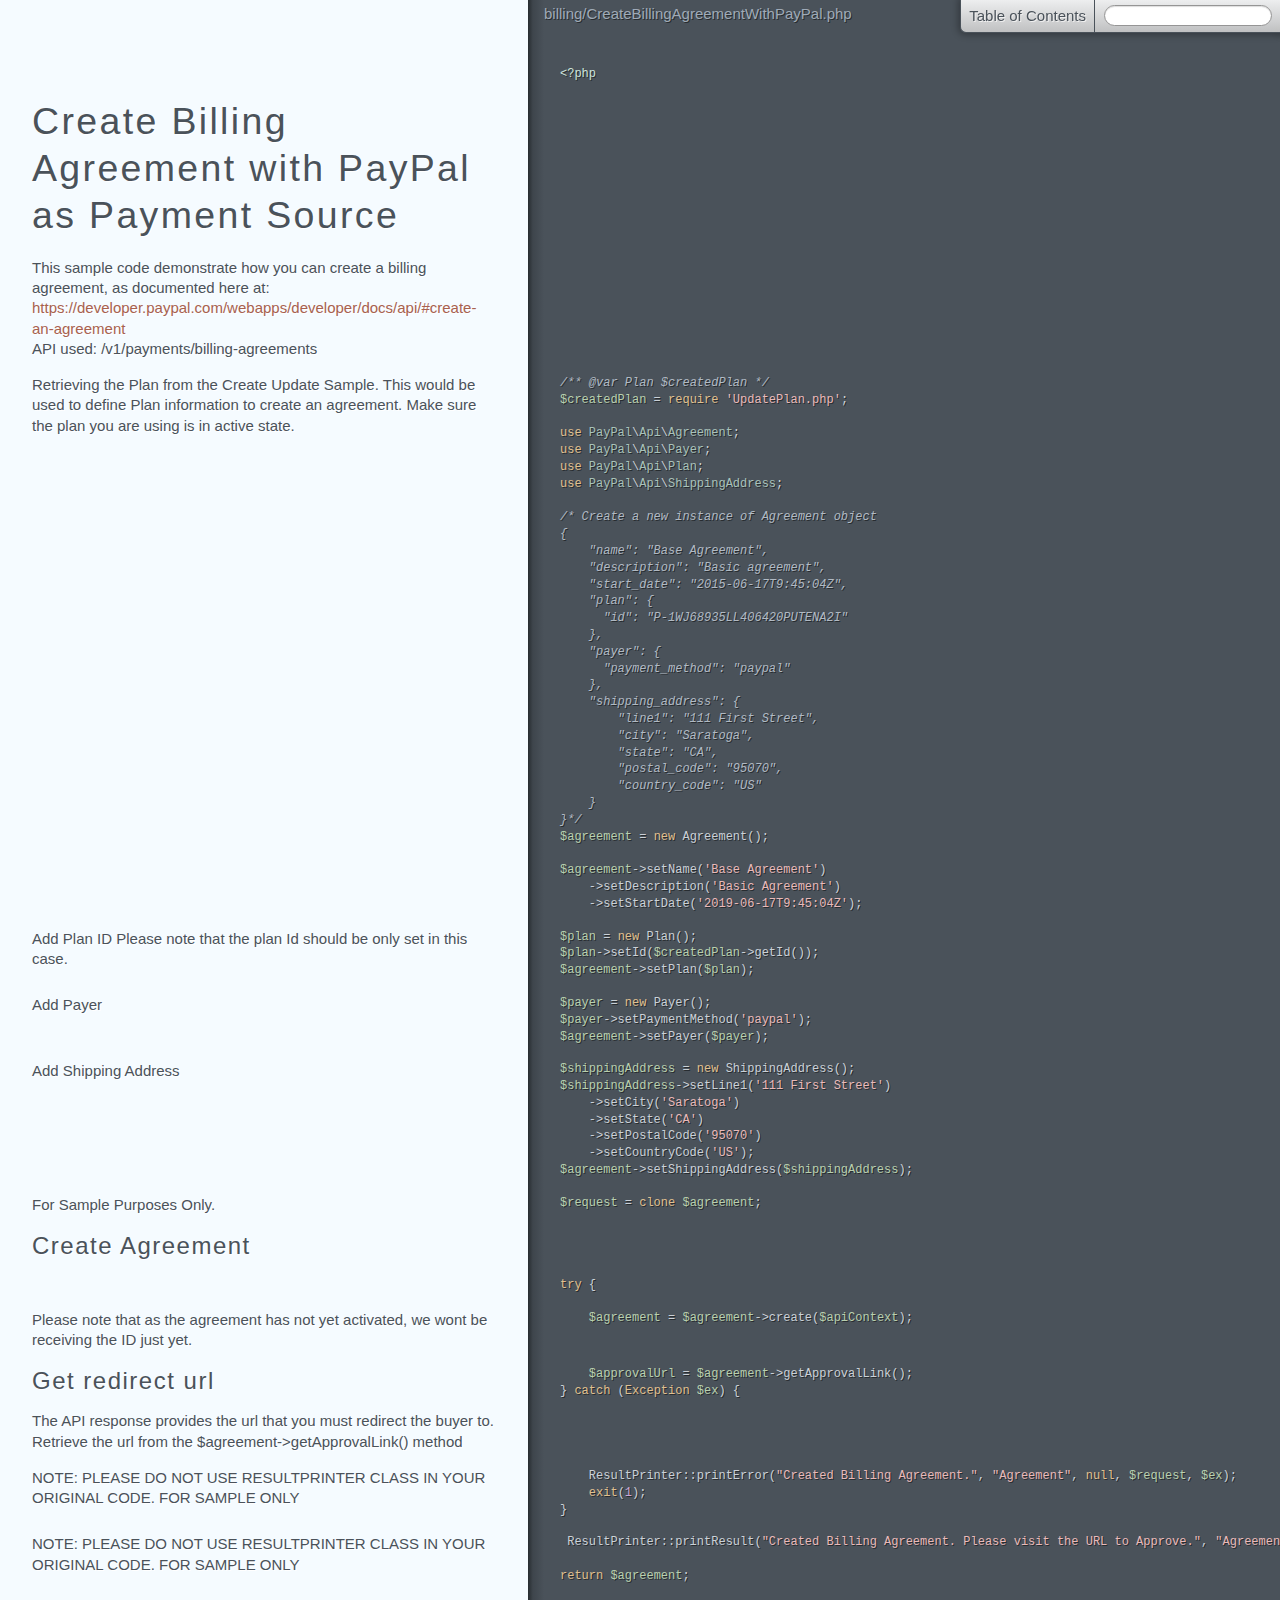
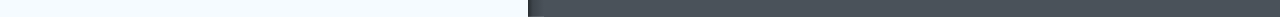
<file: includes/paypal/paypal/rest-api-sdk-php/sample/doc/billing/CreateBillingAgreementWithPayPal.html>
<!DOCTYPE html><html lang="en"><head><title>billing/CreateBillingAgreementWithPayPal</title></head><meta http-equiv="Content-Type" content="text/html; charset=utf-8"><meta name="viewport" content="width=device-width, initial-scale=1.0, minimum-scale=1.0, maximum-scale=1.0"><meta name="groc-relative-root" content="../"><meta name="groc-document-path" content="billing/CreateBillingAgreementWithPayPal"><meta name="groc-project-path" content="billing/CreateBillingAgreementWithPayPal.php"><link rel="stylesheet" type="text/css" media="all" href="../assets/style.css"><script type="text/javascript" src="../assets/behavior.js"></script><body><div id="meta"><div class="file-path">billing/CreateBillingAgreementWithPayPal.php</div></div><div id="document"><div class="segment"><div class="code"><div class="wrapper"><span class="hljs-preprocessor">&lt;?php</span></div></div></div><div class="segment"><div class="comments "><div class="wrapper"><h1 id="create-billing-agreement-with-paypal-as-payment-source">Create Billing Agreement with PayPal as Payment Source</h1>
<p>This sample code demonstrate how you can create a billing agreement, as documented here at:
<a href="https://developer.paypal.com/webapps/developer/docs/api/#create-an-agreement">https://developer.paypal.com/webapps/developer/docs/api/#create-an-agreement</a>
API used: /v1/payments/billing-agreements</p></div></div></div><div class="segment"><div class="comments "><div class="wrapper"><p>Retrieving the Plan from the Create Update Sample. This would be used to
define Plan information to create an agreement. Make sure the plan you are using is in active state.</p></div></div><div class="code"><div class="wrapper"><span class="hljs-comment">/** <span class="hljs-doctag">@var</span> Plan $createdPlan */</span>
<span class="hljs-variable">$createdPlan</span> = <span class="hljs-keyword">require</span> <span class="hljs-string">'UpdatePlan.php'</span>;

<span class="hljs-keyword">use</span> <span class="hljs-title">PayPal</span>\<span class="hljs-title">Api</span>\<span class="hljs-title">Agreement</span>;
<span class="hljs-keyword">use</span> <span class="hljs-title">PayPal</span>\<span class="hljs-title">Api</span>\<span class="hljs-title">Payer</span>;
<span class="hljs-keyword">use</span> <span class="hljs-title">PayPal</span>\<span class="hljs-title">Api</span>\<span class="hljs-title">Plan</span>;
<span class="hljs-keyword">use</span> <span class="hljs-title">PayPal</span>\<span class="hljs-title">Api</span>\<span class="hljs-title">ShippingAddress</span>;

<span class="hljs-comment">/* Create a new instance of Agreement object
{
    "name": "Base Agreement",
    "description": "Basic agreement",
    "start_date": "2015-06-17T9:45:04Z",
    "plan": {
      "id": "P-1WJ68935LL406420PUTENA2I"
    },
    "payer": {
      "payment_method": "paypal"
    },
    "shipping_address": {
        "line1": "111 First Street",
        "city": "Saratoga",
        "state": "CA",
        "postal_code": "95070",
        "country_code": "US"
    }
}*/</span>
<span class="hljs-variable">$agreement</span> = <span class="hljs-keyword">new</span> Agreement();

<span class="hljs-variable">$agreement</span>-&gt;setName(<span class="hljs-string">'Base Agreement'</span>)
    -&gt;setDescription(<span class="hljs-string">'Basic Agreement'</span>)
    -&gt;setStartDate(<span class="hljs-string">'2019-06-17T9:45:04Z'</span>);</div></div></div><div class="segment"><div class="comments "><div class="wrapper"><p>Add Plan ID
Please note that the plan Id should be only set in this case.</p></div></div><div class="code"><div class="wrapper"><span class="hljs-variable">$plan</span> = <span class="hljs-keyword">new</span> Plan();
<span class="hljs-variable">$plan</span>-&gt;setId(<span class="hljs-variable">$createdPlan</span>-&gt;getId());
<span class="hljs-variable">$agreement</span>-&gt;setPlan(<span class="hljs-variable">$plan</span>);</div></div></div><div class="segment"><div class="comments "><div class="wrapper"><p>Add Payer</p></div></div><div class="code"><div class="wrapper"><span class="hljs-variable">$payer</span> = <span class="hljs-keyword">new</span> Payer();
<span class="hljs-variable">$payer</span>-&gt;setPaymentMethod(<span class="hljs-string">'paypal'</span>);
<span class="hljs-variable">$agreement</span>-&gt;setPayer(<span class="hljs-variable">$payer</span>);</div></div></div><div class="segment"><div class="comments "><div class="wrapper"><p>Add Shipping Address</p></div></div><div class="code"><div class="wrapper"><span class="hljs-variable">$shippingAddress</span> = <span class="hljs-keyword">new</span> ShippingAddress();
<span class="hljs-variable">$shippingAddress</span>-&gt;setLine1(<span class="hljs-string">'111 First Street'</span>)
    -&gt;setCity(<span class="hljs-string">'Saratoga'</span>)
    -&gt;setState(<span class="hljs-string">'CA'</span>)
    -&gt;setPostalCode(<span class="hljs-string">'95070'</span>)
    -&gt;setCountryCode(<span class="hljs-string">'US'</span>);
<span class="hljs-variable">$agreement</span>-&gt;setShippingAddress(<span class="hljs-variable">$shippingAddress</span>);</div></div></div><div class="segment"><div class="comments "><div class="wrapper"><p>For Sample Purposes Only.</p></div></div><div class="code"><div class="wrapper"><span class="hljs-variable">$request</span> = <span class="hljs-keyword">clone</span> <span class="hljs-variable">$agreement</span>;</div></div></div><div class="segment"><div class="comments "><div class="wrapper"><h3 id="create-agreement">Create Agreement</h3></div></div></div><div class="segment"><div class="code"><div class="wrapper"><span class="hljs-keyword">try</span> {</div></div></div><div class="segment"><div class="comments "><div class="wrapper"><p>Please note that as the agreement has not yet activated, we wont be receiving the ID just yet.</p></div></div><div class="code"><div class="wrapper">    <span class="hljs-variable">$agreement</span> = <span class="hljs-variable">$agreement</span>-&gt;create(<span class="hljs-variable">$apiContext</span>);</div></div></div><div class="segment"><div class="comments "><div class="wrapper"><h3 id="get-redirect-url">Get redirect url</h3>
<p>The API response provides the url that you must redirect
the buyer to. Retrieve the url from the $agreement-&gt;getApprovalLink()
method</p></div></div><div class="code"><div class="wrapper">    <span class="hljs-variable">$approvalUrl</span> = <span class="hljs-variable">$agreement</span>-&gt;getApprovalLink();
} <span class="hljs-keyword">catch</span> (<span class="hljs-keyword">Exception</span> <span class="hljs-variable">$ex</span>) {</div></div></div><div class="segment"><div class="comments "><div class="wrapper"><p>NOTE: PLEASE DO NOT USE RESULTPRINTER CLASS IN YOUR ORIGINAL CODE. FOR SAMPLE ONLY</p></div></div><div class="code"><div class="wrapper">    ResultPrinter::printError(<span class="hljs-string">"Created Billing Agreement."</span>, <span class="hljs-string">"Agreement"</span>, <span class="hljs-keyword">null</span>, <span class="hljs-variable">$request</span>, <span class="hljs-variable">$ex</span>);
    <span class="hljs-keyword">exit</span>(<span class="hljs-number">1</span>);
}</div></div></div><div class="segment"><div class="comments "><div class="wrapper"><p>NOTE: PLEASE DO NOT USE RESULTPRINTER CLASS IN YOUR ORIGINAL CODE. FOR SAMPLE ONLY</p></div></div><div class="code"><div class="wrapper"> ResultPrinter::printResult(<span class="hljs-string">"Created Billing Agreement. Please visit the URL to Approve."</span>, <span class="hljs-string">"Agreement"</span>, <span class="hljs-string">"&lt;a href='$approvalUrl' &gt;$approvalUrl&lt;/a&gt;"</span>, <span class="hljs-variable">$request</span>, <span class="hljs-variable">$agreement</span>);

<span class="hljs-keyword">return</span> <span class="hljs-variable">$agreement</span>;</div></div></div></div></body></html>
</file>
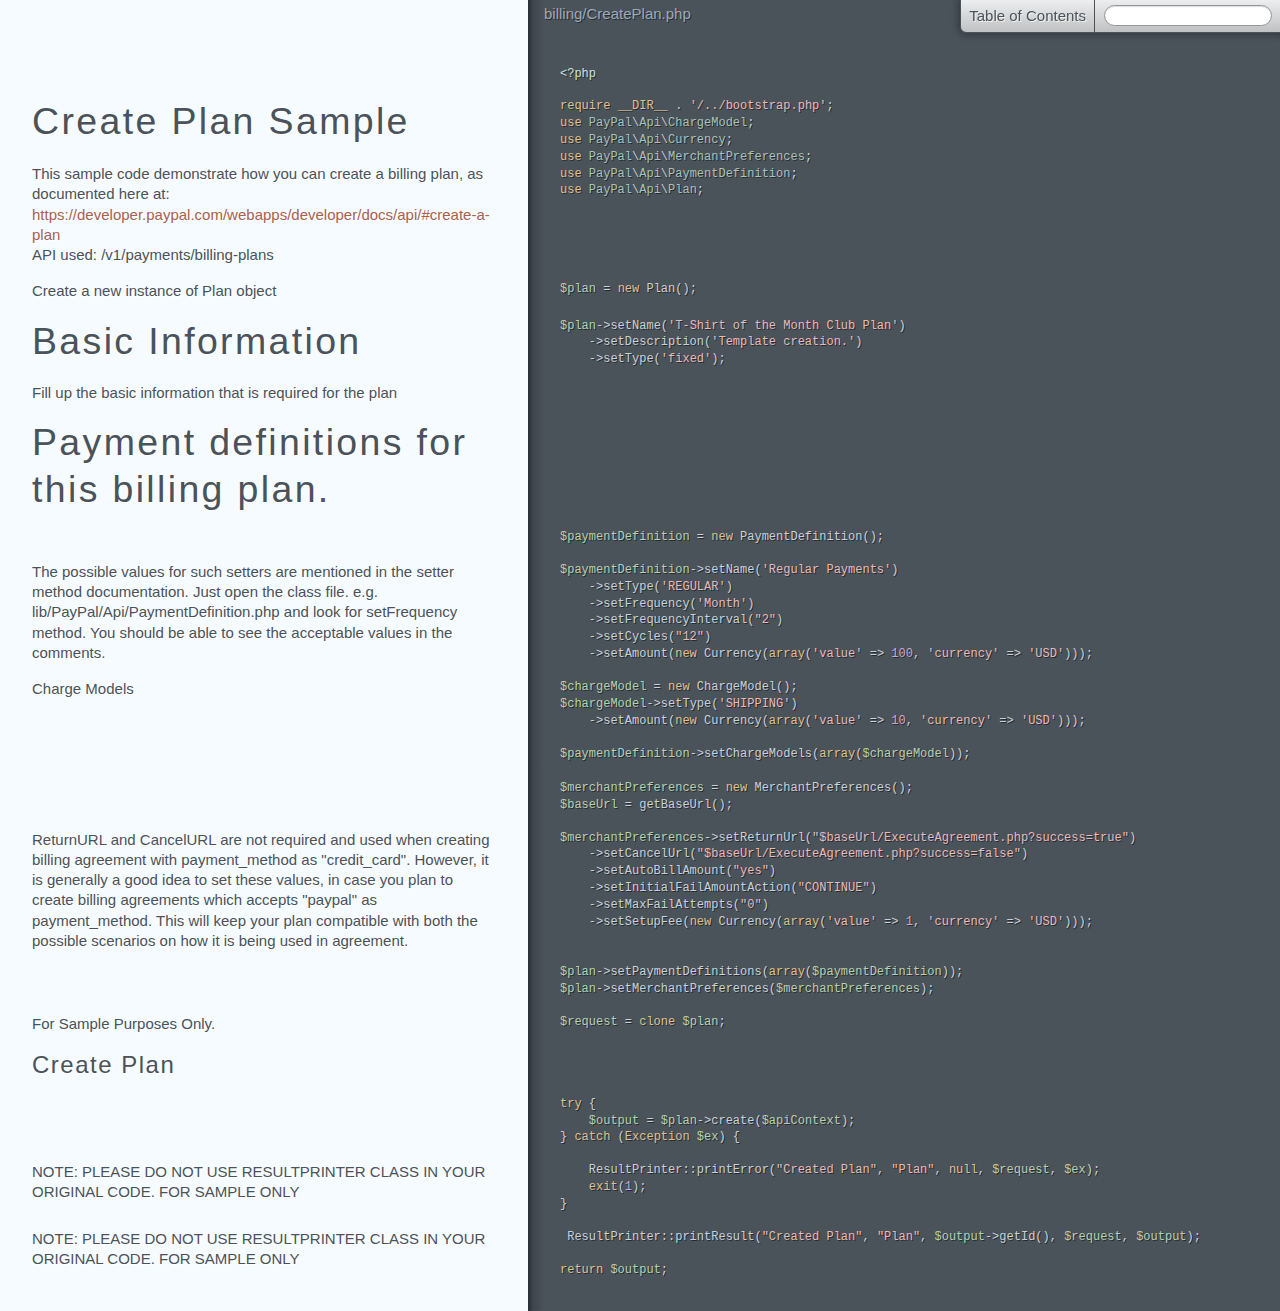
<file: includes/paypal/paypal/rest-api-sdk-php/sample/doc/billing/CreatePlan.html>
<!DOCTYPE html><html lang="en"><head><title>billing/CreatePlan</title></head><meta http-equiv="Content-Type" content="text/html; charset=utf-8"><meta name="viewport" content="width=device-width, initial-scale=1.0, minimum-scale=1.0, maximum-scale=1.0"><meta name="groc-relative-root" content="../"><meta name="groc-document-path" content="billing/CreatePlan"><meta name="groc-project-path" content="billing/CreatePlan.php"><link rel="stylesheet" type="text/css" media="all" href="../assets/style.css"><script type="text/javascript" src="../assets/behavior.js"></script><body><div id="meta"><div class="file-path">billing/CreatePlan.php</div></div><div id="document"><div class="segment"><div class="code"><div class="wrapper"><span class="hljs-preprocessor">&lt;?php</span></div></div></div><div class="segment"><div class="comments "><div class="wrapper"><h1 id="create-plan-sample">Create Plan Sample</h1>
<p>This sample code demonstrate how you can create a billing plan, as documented here at:
<a href="https://developer.paypal.com/webapps/developer/docs/api/#create-a-plan">https://developer.paypal.com/webapps/developer/docs/api/#create-a-plan</a>
API used: /v1/payments/billing-plans</p></div></div><div class="code"><div class="wrapper"><span class="hljs-keyword">require</span> <span class="hljs-keyword">__DIR__</span> . <span class="hljs-string">'/../bootstrap.php'</span>;
<span class="hljs-keyword">use</span> <span class="hljs-title">PayPal</span>\<span class="hljs-title">Api</span>\<span class="hljs-title">ChargeModel</span>;
<span class="hljs-keyword">use</span> <span class="hljs-title">PayPal</span>\<span class="hljs-title">Api</span>\<span class="hljs-title">Currency</span>;
<span class="hljs-keyword">use</span> <span class="hljs-title">PayPal</span>\<span class="hljs-title">Api</span>\<span class="hljs-title">MerchantPreferences</span>;
<span class="hljs-keyword">use</span> <span class="hljs-title">PayPal</span>\<span class="hljs-title">Api</span>\<span class="hljs-title">PaymentDefinition</span>;
<span class="hljs-keyword">use</span> <span class="hljs-title">PayPal</span>\<span class="hljs-title">Api</span>\<span class="hljs-title">Plan</span>;</div></div></div><div class="segment"><div class="comments "><div class="wrapper"><p>Create a new instance of Plan object</p></div></div><div class="code"><div class="wrapper"><span class="hljs-variable">$plan</span> = <span class="hljs-keyword">new</span> Plan();</div></div></div><div class="segment"><div class="comments "><div class="wrapper"><h1 id="basic-information">Basic Information</h1>
<p>Fill up the basic information that is required for the plan</p></div></div><div class="code"><div class="wrapper"><span class="hljs-variable">$plan</span>-&gt;setName(<span class="hljs-string">'T-Shirt of the Month Club Plan'</span>)
    -&gt;setDescription(<span class="hljs-string">'Template creation.'</span>)
    -&gt;setType(<span class="hljs-string">'fixed'</span>);</div></div></div><div class="segment"><div class="comments "><div class="wrapper"><h1 id="payment-definitions-for-this-billing-plan">Payment definitions for this billing plan.</h1></div></div></div><div class="segment"><div class="code"><div class="wrapper"><span class="hljs-variable">$paymentDefinition</span> = <span class="hljs-keyword">new</span> PaymentDefinition();</div></div></div><div class="segment"><div class="comments "><div class="wrapper"><p>The possible values for such setters are mentioned in the setter method documentation.
Just open the class file. e.g. lib/PayPal/Api/PaymentDefinition.php and look for setFrequency method.
You should be able to see the acceptable values in the comments.</p></div></div><div class="code"><div class="wrapper"><span class="hljs-variable">$paymentDefinition</span>-&gt;setName(<span class="hljs-string">'Regular Payments'</span>)
    -&gt;setType(<span class="hljs-string">'REGULAR'</span>)
    -&gt;setFrequency(<span class="hljs-string">'Month'</span>)
    -&gt;setFrequencyInterval(<span class="hljs-string">"2"</span>)
    -&gt;setCycles(<span class="hljs-string">"12"</span>)
    -&gt;setAmount(<span class="hljs-keyword">new</span> Currency(<span class="hljs-keyword">array</span>(<span class="hljs-string">'value'</span> =&gt; <span class="hljs-number">100</span>, <span class="hljs-string">'currency'</span> =&gt; <span class="hljs-string">'USD'</span>)));</div></div></div><div class="segment"><div class="comments "><div class="wrapper"><p>Charge Models</p></div></div><div class="code"><div class="wrapper"><span class="hljs-variable">$chargeModel</span> = <span class="hljs-keyword">new</span> ChargeModel();
<span class="hljs-variable">$chargeModel</span>-&gt;setType(<span class="hljs-string">'SHIPPING'</span>)
    -&gt;setAmount(<span class="hljs-keyword">new</span> Currency(<span class="hljs-keyword">array</span>(<span class="hljs-string">'value'</span> =&gt; <span class="hljs-number">10</span>, <span class="hljs-string">'currency'</span> =&gt; <span class="hljs-string">'USD'</span>)));

<span class="hljs-variable">$paymentDefinition</span>-&gt;setChargeModels(<span class="hljs-keyword">array</span>(<span class="hljs-variable">$chargeModel</span>));

<span class="hljs-variable">$merchantPreferences</span> = <span class="hljs-keyword">new</span> MerchantPreferences();
<span class="hljs-variable">$baseUrl</span> = getBaseUrl();</div></div></div><div class="segment"><div class="comments "><div class="wrapper"><p>ReturnURL and CancelURL are not required and used when creating billing agreement with payment_method as &quot;credit_card&quot;.
However, it is generally a good idea to set these values, in case you plan to create billing agreements which accepts &quot;paypal&quot; as payment_method.
This will keep your plan compatible with both the possible scenarios on how it is being used in agreement.</p></div></div><div class="code"><div class="wrapper"><span class="hljs-variable">$merchantPreferences</span>-&gt;setReturnUrl(<span class="hljs-string">"$baseUrl/ExecuteAgreement.php?success=true"</span>)
    -&gt;setCancelUrl(<span class="hljs-string">"$baseUrl/ExecuteAgreement.php?success=false"</span>)
    -&gt;setAutoBillAmount(<span class="hljs-string">"yes"</span>)
    -&gt;setInitialFailAmountAction(<span class="hljs-string">"CONTINUE"</span>)
    -&gt;setMaxFailAttempts(<span class="hljs-string">"0"</span>)
    -&gt;setSetupFee(<span class="hljs-keyword">new</span> Currency(<span class="hljs-keyword">array</span>(<span class="hljs-string">'value'</span> =&gt; <span class="hljs-number">1</span>, <span class="hljs-string">'currency'</span> =&gt; <span class="hljs-string">'USD'</span>)));


<span class="hljs-variable">$plan</span>-&gt;setPaymentDefinitions(<span class="hljs-keyword">array</span>(<span class="hljs-variable">$paymentDefinition</span>));
<span class="hljs-variable">$plan</span>-&gt;setMerchantPreferences(<span class="hljs-variable">$merchantPreferences</span>);</div></div></div><div class="segment"><div class="comments "><div class="wrapper"><p>For Sample Purposes Only.</p></div></div><div class="code"><div class="wrapper"><span class="hljs-variable">$request</span> = <span class="hljs-keyword">clone</span> <span class="hljs-variable">$plan</span>;</div></div></div><div class="segment"><div class="comments "><div class="wrapper"><h3 id="create-plan">Create Plan</h3></div></div></div><div class="segment"><div class="code"><div class="wrapper"><span class="hljs-keyword">try</span> {
    <span class="hljs-variable">$output</span> = <span class="hljs-variable">$plan</span>-&gt;create(<span class="hljs-variable">$apiContext</span>);
} <span class="hljs-keyword">catch</span> (<span class="hljs-keyword">Exception</span> <span class="hljs-variable">$ex</span>) {</div></div></div><div class="segment"><div class="comments "><div class="wrapper"><p>NOTE: PLEASE DO NOT USE RESULTPRINTER CLASS IN YOUR ORIGINAL CODE. FOR SAMPLE ONLY</p></div></div><div class="code"><div class="wrapper">    ResultPrinter::printError(<span class="hljs-string">"Created Plan"</span>, <span class="hljs-string">"Plan"</span>, <span class="hljs-keyword">null</span>, <span class="hljs-variable">$request</span>, <span class="hljs-variable">$ex</span>);
    <span class="hljs-keyword">exit</span>(<span class="hljs-number">1</span>);
}</div></div></div><div class="segment"><div class="comments "><div class="wrapper"><p>NOTE: PLEASE DO NOT USE RESULTPRINTER CLASS IN YOUR ORIGINAL CODE. FOR SAMPLE ONLY</p></div></div><div class="code"><div class="wrapper"> ResultPrinter::printResult(<span class="hljs-string">"Created Plan"</span>, <span class="hljs-string">"Plan"</span>, <span class="hljs-variable">$output</span>-&gt;getId(), <span class="hljs-variable">$request</span>, <span class="hljs-variable">$output</span>);

<span class="hljs-keyword">return</span> <span class="hljs-variable">$output</span>;</div></div></div></div></body></html>
</file>
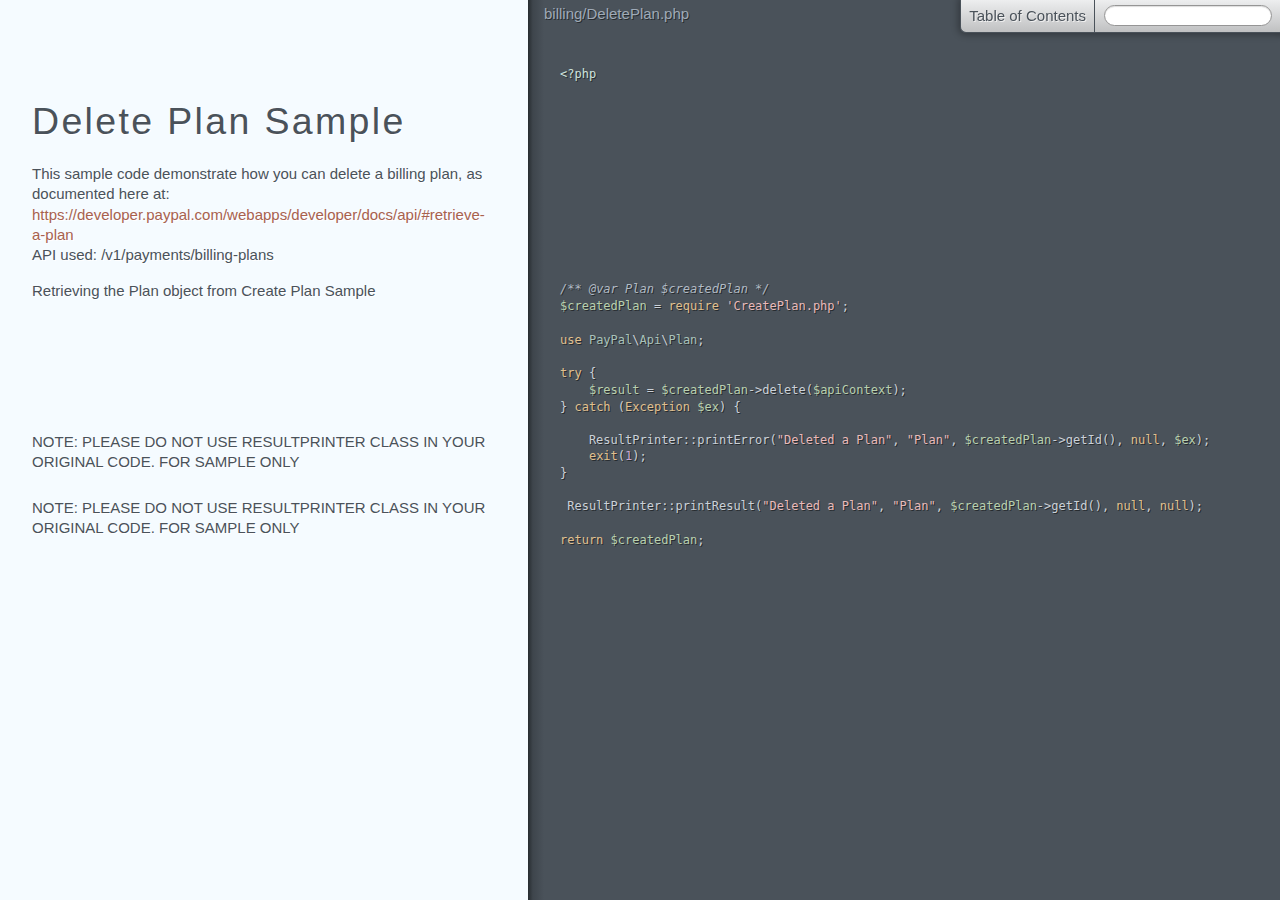
<file: includes/paypal/paypal/rest-api-sdk-php/sample/doc/billing/DeletePlan.html>
<!DOCTYPE html><html lang="en"><head><title>billing/DeletePlan</title></head><meta http-equiv="Content-Type" content="text/html; charset=utf-8"><meta name="viewport" content="width=device-width, initial-scale=1.0, minimum-scale=1.0, maximum-scale=1.0"><meta name="groc-relative-root" content="../"><meta name="groc-document-path" content="billing/DeletePlan"><meta name="groc-project-path" content="billing/DeletePlan.php"><link rel="stylesheet" type="text/css" media="all" href="../assets/style.css"><script type="text/javascript" src="../assets/behavior.js"></script><body><div id="meta"><div class="file-path">billing/DeletePlan.php</div></div><div id="document"><div class="segment"><div class="code"><div class="wrapper"><span class="hljs-preprocessor">&lt;?php</span></div></div></div><div class="segment"><div class="comments "><div class="wrapper"><h1 id="delete-plan-sample">Delete Plan Sample</h1>
<p>This sample code demonstrate how you can delete a billing plan, as documented here at:
<a href="https://developer.paypal.com/webapps/developer/docs/api/#retrieve-a-plan">https://developer.paypal.com/webapps/developer/docs/api/#retrieve-a-plan</a>
API used: /v1/payments/billing-plans</p></div></div></div><div class="segment"><div class="comments "><div class="wrapper"><p>Retrieving the Plan object from Create Plan Sample</p></div></div><div class="code"><div class="wrapper"><span class="hljs-comment">/** <span class="hljs-doctag">@var</span> Plan $createdPlan */</span>
<span class="hljs-variable">$createdPlan</span> = <span class="hljs-keyword">require</span> <span class="hljs-string">'CreatePlan.php'</span>;

<span class="hljs-keyword">use</span> <span class="hljs-title">PayPal</span>\<span class="hljs-title">Api</span>\<span class="hljs-title">Plan</span>;

<span class="hljs-keyword">try</span> {
    <span class="hljs-variable">$result</span> = <span class="hljs-variable">$createdPlan</span>-&gt;delete(<span class="hljs-variable">$apiContext</span>);
} <span class="hljs-keyword">catch</span> (<span class="hljs-keyword">Exception</span> <span class="hljs-variable">$ex</span>) {</div></div></div><div class="segment"><div class="comments "><div class="wrapper"><p>NOTE: PLEASE DO NOT USE RESULTPRINTER CLASS IN YOUR ORIGINAL CODE. FOR SAMPLE ONLY</p></div></div><div class="code"><div class="wrapper">    ResultPrinter::printError(<span class="hljs-string">"Deleted a Plan"</span>, <span class="hljs-string">"Plan"</span>, <span class="hljs-variable">$createdPlan</span>-&gt;getId(), <span class="hljs-keyword">null</span>, <span class="hljs-variable">$ex</span>);
    <span class="hljs-keyword">exit</span>(<span class="hljs-number">1</span>);
}</div></div></div><div class="segment"><div class="comments "><div class="wrapper"><p>NOTE: PLEASE DO NOT USE RESULTPRINTER CLASS IN YOUR ORIGINAL CODE. FOR SAMPLE ONLY</p></div></div><div class="code"><div class="wrapper"> ResultPrinter::printResult(<span class="hljs-string">"Deleted a Plan"</span>, <span class="hljs-string">"Plan"</span>, <span class="hljs-variable">$createdPlan</span>-&gt;getId(), <span class="hljs-keyword">null</span>, <span class="hljs-keyword">null</span>);

<span class="hljs-keyword">return</span> <span class="hljs-variable">$createdPlan</span>;</div></div></div></div></body></html>
</file>
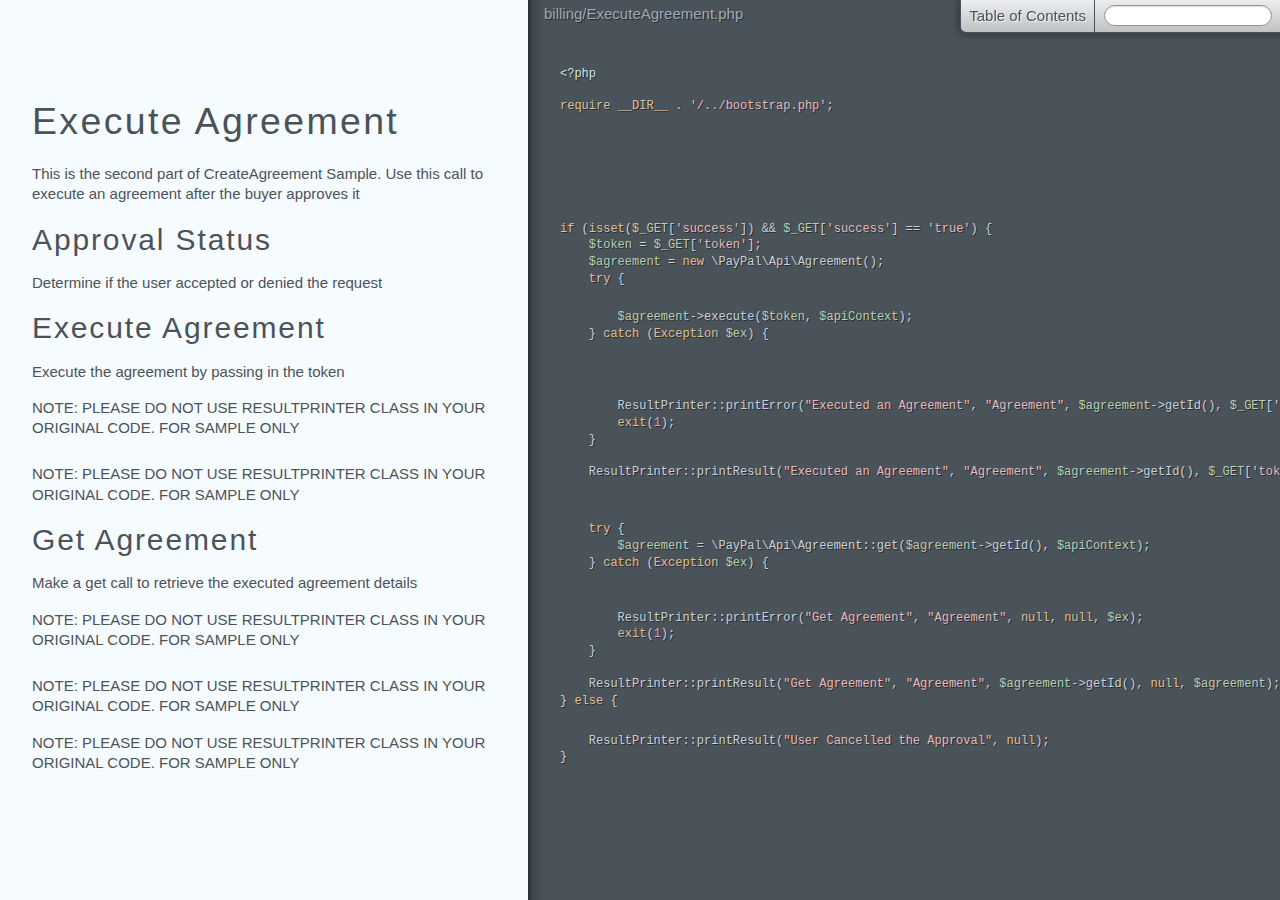
<file: includes/paypal/paypal/rest-api-sdk-php/sample/doc/billing/ExecuteAgreement.html>
<!DOCTYPE html><html lang="en"><head><title>billing/ExecuteAgreement</title></head><meta http-equiv="Content-Type" content="text/html; charset=utf-8"><meta name="viewport" content="width=device-width, initial-scale=1.0, minimum-scale=1.0, maximum-scale=1.0"><meta name="groc-relative-root" content="../"><meta name="groc-document-path" content="billing/ExecuteAgreement"><meta name="groc-project-path" content="billing/ExecuteAgreement.php"><link rel="stylesheet" type="text/css" media="all" href="../assets/style.css"><script type="text/javascript" src="../assets/behavior.js"></script><body><div id="meta"><div class="file-path">billing/ExecuteAgreement.php</div></div><div id="document"><div class="segment"><div class="code"><div class="wrapper"><span class="hljs-preprocessor">&lt;?php</span></div></div></div><div class="segment"><div class="comments "><div class="wrapper"><h1 id="execute-agreement">Execute Agreement</h1>
<p>This is the second part of CreateAgreement Sample.
Use this call to execute an agreement after the buyer approves it</p></div></div><div class="code"><div class="wrapper"><span class="hljs-keyword">require</span> <span class="hljs-keyword">__DIR__</span> . <span class="hljs-string">'/../bootstrap.php'</span>;</div></div></div><div class="segment"><div class="comments "><div class="wrapper"><h2 id="approval-status">Approval Status</h2>
<p>Determine if the user accepted or denied the request</p></div></div><div class="code"><div class="wrapper"><span class="hljs-keyword">if</span> (<span class="hljs-keyword">isset</span>(<span class="hljs-variable">$_GET</span>[<span class="hljs-string">'success'</span>]) &amp;&amp; <span class="hljs-variable">$_GET</span>[<span class="hljs-string">'success'</span>] == <span class="hljs-string">'true'</span>) {
    <span class="hljs-variable">$token</span> = <span class="hljs-variable">$_GET</span>[<span class="hljs-string">'token'</span>];
    <span class="hljs-variable">$agreement</span> = <span class="hljs-keyword">new</span> \PayPal\Api\Agreement();
    <span class="hljs-keyword">try</span> {</div></div></div><div class="segment"><div class="comments "><div class="wrapper"><h2 id="execute-agreement">Execute Agreement</h2>
<p>Execute the agreement by passing in the token</p></div></div><div class="code"><div class="wrapper">        <span class="hljs-variable">$agreement</span>-&gt;execute(<span class="hljs-variable">$token</span>, <span class="hljs-variable">$apiContext</span>);
    } <span class="hljs-keyword">catch</span> (<span class="hljs-keyword">Exception</span> <span class="hljs-variable">$ex</span>) {</div></div></div><div class="segment"><div class="comments "><div class="wrapper"><p>NOTE: PLEASE DO NOT USE RESULTPRINTER CLASS IN YOUR ORIGINAL CODE. FOR SAMPLE ONLY</p></div></div><div class="code"><div class="wrapper">        ResultPrinter::printError(<span class="hljs-string">"Executed an Agreement"</span>, <span class="hljs-string">"Agreement"</span>, <span class="hljs-variable">$agreement</span>-&gt;getId(), <span class="hljs-variable">$_GET</span>[<span class="hljs-string">'token'</span>], <span class="hljs-variable">$ex</span>);
        <span class="hljs-keyword">exit</span>(<span class="hljs-number">1</span>);
    }</div></div></div><div class="segment"><div class="comments "><div class="wrapper"><p>NOTE: PLEASE DO NOT USE RESULTPRINTER CLASS IN YOUR ORIGINAL CODE. FOR SAMPLE ONLY</p></div></div><div class="code"><div class="wrapper">    ResultPrinter::printResult(<span class="hljs-string">"Executed an Agreement"</span>, <span class="hljs-string">"Agreement"</span>, <span class="hljs-variable">$agreement</span>-&gt;getId(), <span class="hljs-variable">$_GET</span>[<span class="hljs-string">'token'</span>], <span class="hljs-variable">$agreement</span>);</div></div></div><div class="segment"><div class="comments "><div class="wrapper"><h2 id="get-agreement">Get Agreement</h2>
<p>Make a get call to retrieve the executed agreement details</p></div></div><div class="code"><div class="wrapper">    <span class="hljs-keyword">try</span> {
        <span class="hljs-variable">$agreement</span> = \PayPal\Api\Agreement::get(<span class="hljs-variable">$agreement</span>-&gt;getId(), <span class="hljs-variable">$apiContext</span>);
    } <span class="hljs-keyword">catch</span> (<span class="hljs-keyword">Exception</span> <span class="hljs-variable">$ex</span>) {</div></div></div><div class="segment"><div class="comments "><div class="wrapper"><p>NOTE: PLEASE DO NOT USE RESULTPRINTER CLASS IN YOUR ORIGINAL CODE. FOR SAMPLE ONLY</p></div></div><div class="code"><div class="wrapper">        ResultPrinter::printError(<span class="hljs-string">"Get Agreement"</span>, <span class="hljs-string">"Agreement"</span>, <span class="hljs-keyword">null</span>, <span class="hljs-keyword">null</span>, <span class="hljs-variable">$ex</span>);
        <span class="hljs-keyword">exit</span>(<span class="hljs-number">1</span>);
    }</div></div></div><div class="segment"><div class="comments "><div class="wrapper"><p>NOTE: PLEASE DO NOT USE RESULTPRINTER CLASS IN YOUR ORIGINAL CODE. FOR SAMPLE ONLY</p></div></div><div class="code"><div class="wrapper">    ResultPrinter::printResult(<span class="hljs-string">"Get Agreement"</span>, <span class="hljs-string">"Agreement"</span>, <span class="hljs-variable">$agreement</span>-&gt;getId(), <span class="hljs-keyword">null</span>, <span class="hljs-variable">$agreement</span>);
} <span class="hljs-keyword">else</span> {</div></div></div><div class="segment"><div class="comments "><div class="wrapper"><p>NOTE: PLEASE DO NOT USE RESULTPRINTER CLASS IN YOUR ORIGINAL CODE. FOR SAMPLE ONLY</p></div></div><div class="code"><div class="wrapper">    ResultPrinter::printResult(<span class="hljs-string">"User Cancelled the Approval"</span>, <span class="hljs-keyword">null</span>);
}</div></div></div></div></body></html>
</file>
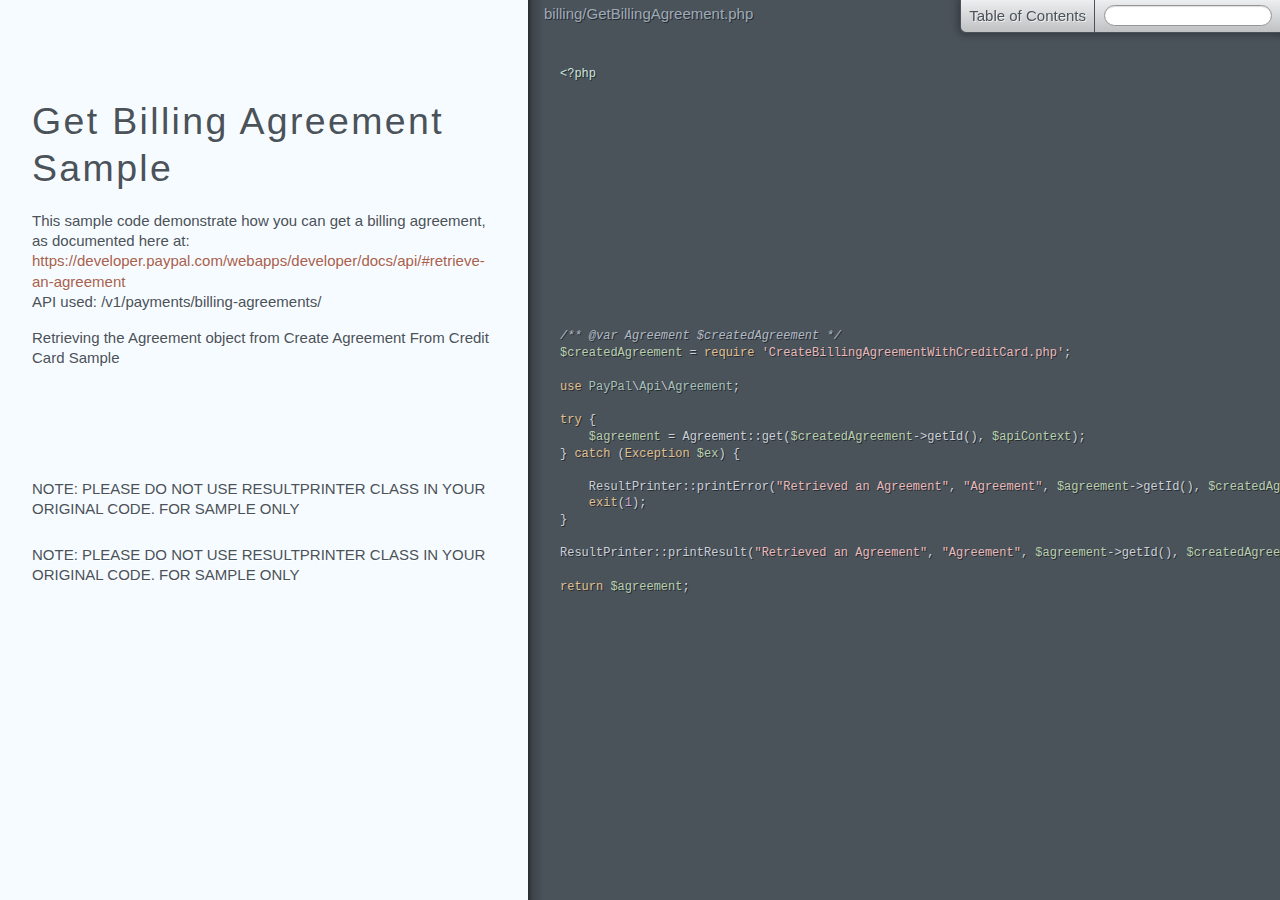
<file: includes/paypal/paypal/rest-api-sdk-php/sample/doc/billing/GetBillingAgreement.html>
<!DOCTYPE html><html lang="en"><head><title>billing/GetBillingAgreement</title></head><meta http-equiv="Content-Type" content="text/html; charset=utf-8"><meta name="viewport" content="width=device-width, initial-scale=1.0, minimum-scale=1.0, maximum-scale=1.0"><meta name="groc-relative-root" content="../"><meta name="groc-document-path" content="billing/GetBillingAgreement"><meta name="groc-project-path" content="billing/GetBillingAgreement.php"><link rel="stylesheet" type="text/css" media="all" href="../assets/style.css"><script type="text/javascript" src="../assets/behavior.js"></script><body><div id="meta"><div class="file-path">billing/GetBillingAgreement.php</div></div><div id="document"><div class="segment"><div class="code"><div class="wrapper"><span class="hljs-preprocessor">&lt;?php</span></div></div></div><div class="segment"><div class="comments "><div class="wrapper"><h1 id="get-billing-agreement-sample">Get Billing Agreement Sample</h1>
<p>This sample code demonstrate how you can get a billing agreement, as documented here at:
<a href="https://developer.paypal.com/webapps/developer/docs/api/#retrieve-an-agreement">https://developer.paypal.com/webapps/developer/docs/api/#retrieve-an-agreement</a>
API used: /v1/payments/billing-agreements/<Agreement-Id></p></div></div></div><div class="segment"><div class="comments "><div class="wrapper"><p>Retrieving the Agreement object from Create Agreement From Credit Card Sample</p></div></div><div class="code"><div class="wrapper"><span class="hljs-comment">/** <span class="hljs-doctag">@var</span> Agreement $createdAgreement */</span>
<span class="hljs-variable">$createdAgreement</span> = <span class="hljs-keyword">require</span> <span class="hljs-string">'CreateBillingAgreementWithCreditCard.php'</span>;

<span class="hljs-keyword">use</span> <span class="hljs-title">PayPal</span>\<span class="hljs-title">Api</span>\<span class="hljs-title">Agreement</span>;

<span class="hljs-keyword">try</span> {
    <span class="hljs-variable">$agreement</span> = Agreement::get(<span class="hljs-variable">$createdAgreement</span>-&gt;getId(), <span class="hljs-variable">$apiContext</span>);
} <span class="hljs-keyword">catch</span> (<span class="hljs-keyword">Exception</span> <span class="hljs-variable">$ex</span>) {</div></div></div><div class="segment"><div class="comments "><div class="wrapper"><p>NOTE: PLEASE DO NOT USE RESULTPRINTER CLASS IN YOUR ORIGINAL CODE. FOR SAMPLE ONLY</p></div></div><div class="code"><div class="wrapper">    ResultPrinter::printError(<span class="hljs-string">"Retrieved an Agreement"</span>, <span class="hljs-string">"Agreement"</span>, <span class="hljs-variable">$agreement</span>-&gt;getId(), <span class="hljs-variable">$createdAgreement</span>-&gt;getId(), <span class="hljs-variable">$ex</span>);
    <span class="hljs-keyword">exit</span>(<span class="hljs-number">1</span>);
}</div></div></div><div class="segment"><div class="comments "><div class="wrapper"><p>NOTE: PLEASE DO NOT USE RESULTPRINTER CLASS IN YOUR ORIGINAL CODE. FOR SAMPLE ONLY</p></div></div><div class="code"><div class="wrapper">ResultPrinter::printResult(<span class="hljs-string">"Retrieved an Agreement"</span>, <span class="hljs-string">"Agreement"</span>, <span class="hljs-variable">$agreement</span>-&gt;getId(), <span class="hljs-variable">$createdAgreement</span>-&gt;getId(), <span class="hljs-variable">$agreement</span>);

<span class="hljs-keyword">return</span> <span class="hljs-variable">$agreement</span>;</div></div></div></div></body></html>
</file>
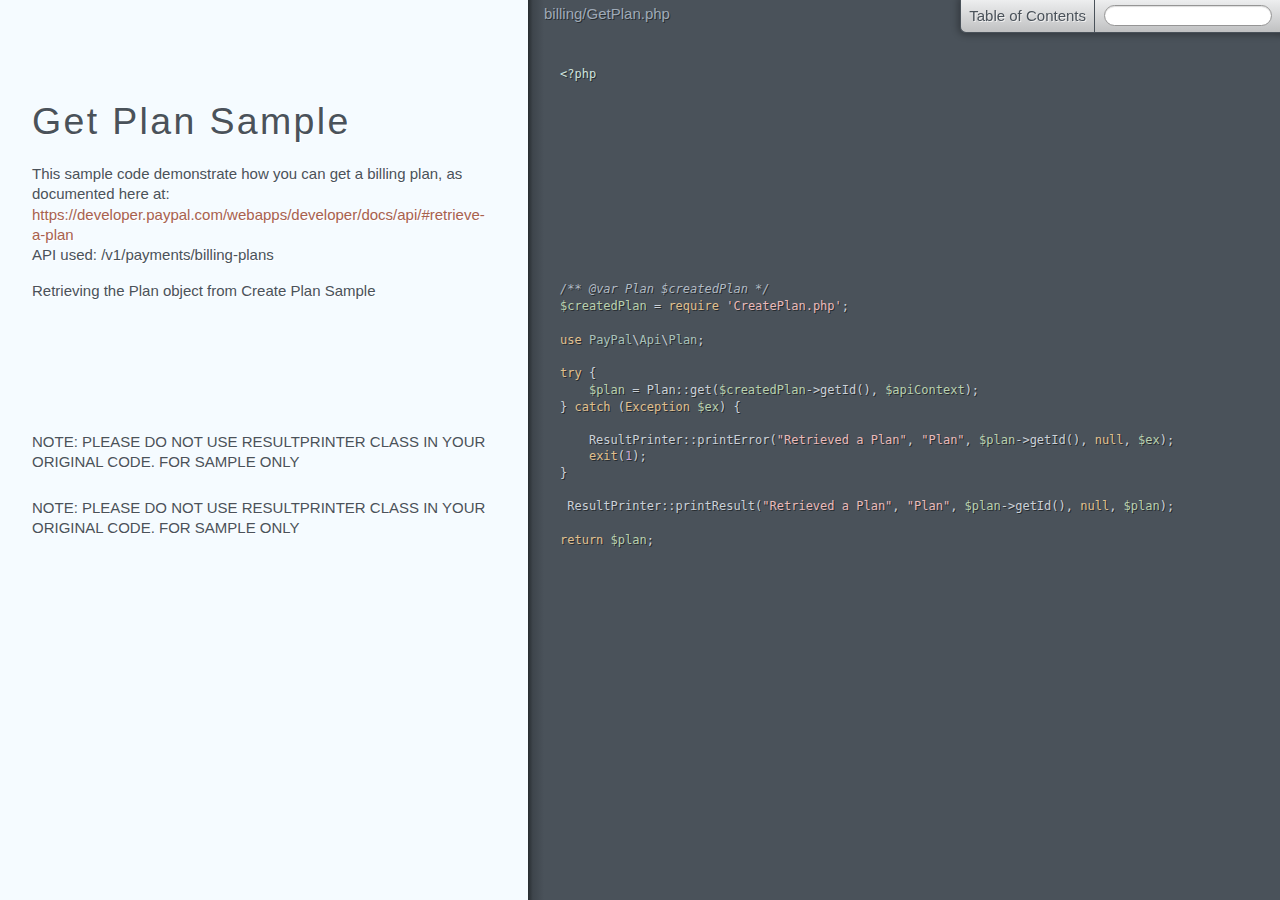
<file: includes/paypal/paypal/rest-api-sdk-php/sample/doc/billing/GetPlan.html>
<!DOCTYPE html><html lang="en"><head><title>billing/GetPlan</title></head><meta http-equiv="Content-Type" content="text/html; charset=utf-8"><meta name="viewport" content="width=device-width, initial-scale=1.0, minimum-scale=1.0, maximum-scale=1.0"><meta name="groc-relative-root" content="../"><meta name="groc-document-path" content="billing/GetPlan"><meta name="groc-project-path" content="billing/GetPlan.php"><link rel="stylesheet" type="text/css" media="all" href="../assets/style.css"><script type="text/javascript" src="../assets/behavior.js"></script><body><div id="meta"><div class="file-path">billing/GetPlan.php</div></div><div id="document"><div class="segment"><div class="code"><div class="wrapper"><span class="hljs-preprocessor">&lt;?php</span></div></div></div><div class="segment"><div class="comments "><div class="wrapper"><h1 id="get-plan-sample">Get Plan Sample</h1>
<p>This sample code demonstrate how you can get a billing plan, as documented here at:
<a href="https://developer.paypal.com/webapps/developer/docs/api/#retrieve-a-plan">https://developer.paypal.com/webapps/developer/docs/api/#retrieve-a-plan</a>
API used: /v1/payments/billing-plans</p></div></div></div><div class="segment"><div class="comments "><div class="wrapper"><p>Retrieving the Plan object from Create Plan Sample</p></div></div><div class="code"><div class="wrapper"><span class="hljs-comment">/** <span class="hljs-doctag">@var</span> Plan $createdPlan */</span>
<span class="hljs-variable">$createdPlan</span> = <span class="hljs-keyword">require</span> <span class="hljs-string">'CreatePlan.php'</span>;

<span class="hljs-keyword">use</span> <span class="hljs-title">PayPal</span>\<span class="hljs-title">Api</span>\<span class="hljs-title">Plan</span>;

<span class="hljs-keyword">try</span> {
    <span class="hljs-variable">$plan</span> = Plan::get(<span class="hljs-variable">$createdPlan</span>-&gt;getId(), <span class="hljs-variable">$apiContext</span>);
} <span class="hljs-keyword">catch</span> (<span class="hljs-keyword">Exception</span> <span class="hljs-variable">$ex</span>) {</div></div></div><div class="segment"><div class="comments "><div class="wrapper"><p>NOTE: PLEASE DO NOT USE RESULTPRINTER CLASS IN YOUR ORIGINAL CODE. FOR SAMPLE ONLY</p></div></div><div class="code"><div class="wrapper">    ResultPrinter::printError(<span class="hljs-string">"Retrieved a Plan"</span>, <span class="hljs-string">"Plan"</span>, <span class="hljs-variable">$plan</span>-&gt;getId(), <span class="hljs-keyword">null</span>, <span class="hljs-variable">$ex</span>);
    <span class="hljs-keyword">exit</span>(<span class="hljs-number">1</span>);
}</div></div></div><div class="segment"><div class="comments "><div class="wrapper"><p>NOTE: PLEASE DO NOT USE RESULTPRINTER CLASS IN YOUR ORIGINAL CODE. FOR SAMPLE ONLY</p></div></div><div class="code"><div class="wrapper"> ResultPrinter::printResult(<span class="hljs-string">"Retrieved a Plan"</span>, <span class="hljs-string">"Plan"</span>, <span class="hljs-variable">$plan</span>-&gt;getId(), <span class="hljs-keyword">null</span>, <span class="hljs-variable">$plan</span>);

<span class="hljs-keyword">return</span> <span class="hljs-variable">$plan</span>;</div></div></div></div></body></html>
</file>
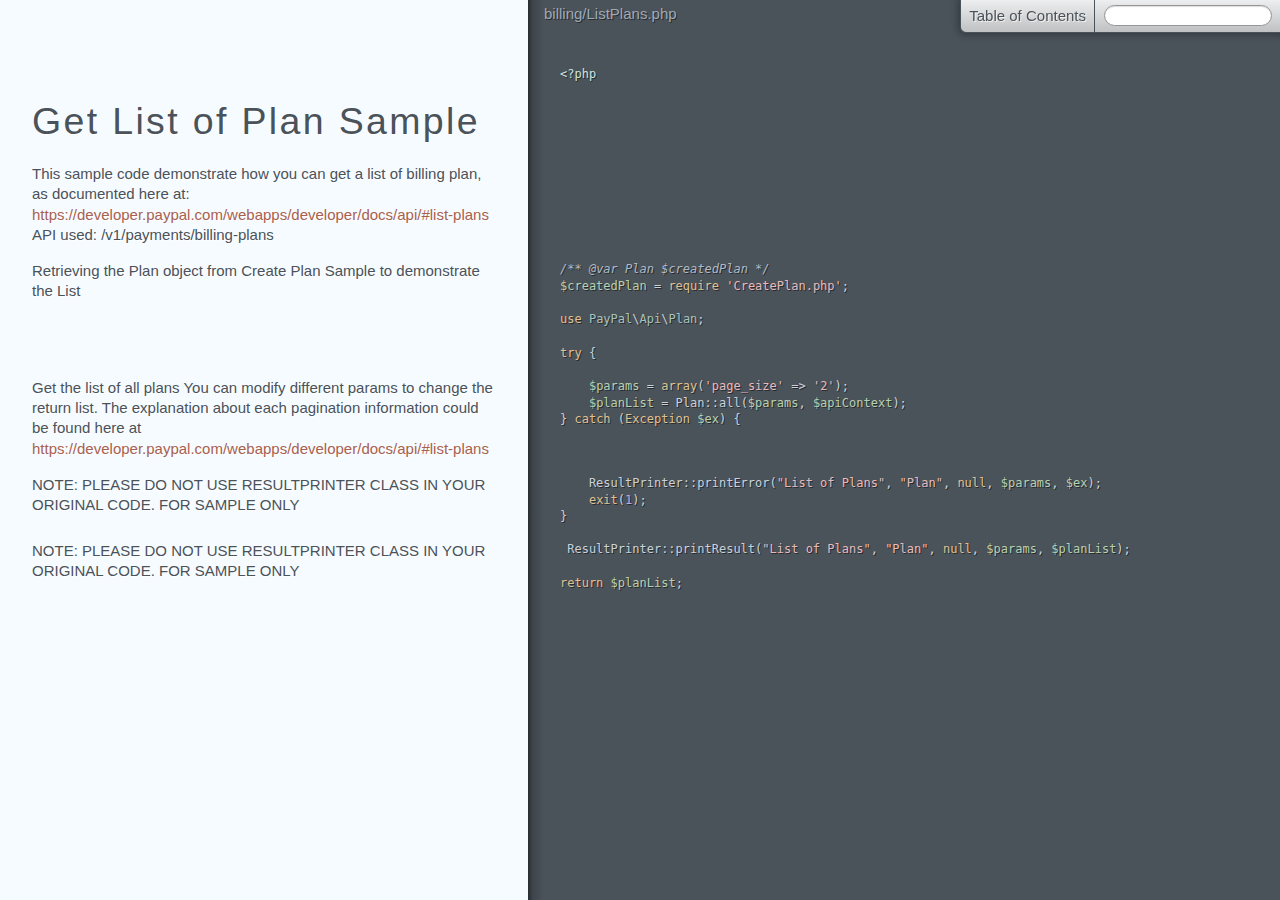
<file: includes/paypal/paypal/rest-api-sdk-php/sample/doc/billing/ListPlans.html>
<!DOCTYPE html><html lang="en"><head><title>billing/ListPlans</title></head><meta http-equiv="Content-Type" content="text/html; charset=utf-8"><meta name="viewport" content="width=device-width, initial-scale=1.0, minimum-scale=1.0, maximum-scale=1.0"><meta name="groc-relative-root" content="../"><meta name="groc-document-path" content="billing/ListPlans"><meta name="groc-project-path" content="billing/ListPlans.php"><link rel="stylesheet" type="text/css" media="all" href="../assets/style.css"><script type="text/javascript" src="../assets/behavior.js"></script><body><div id="meta"><div class="file-path">billing/ListPlans.php</div></div><div id="document"><div class="segment"><div class="code"><div class="wrapper"><span class="hljs-preprocessor">&lt;?php</span></div></div></div><div class="segment"><div class="comments "><div class="wrapper"><h1 id="get-list-of-plan-sample">Get List of Plan Sample</h1>
<p>This sample code demonstrate how you can get a list of billing plan, as documented here at:
<a href="https://developer.paypal.com/webapps/developer/docs/api/#list-plans">https://developer.paypal.com/webapps/developer/docs/api/#list-plans</a>
API used: /v1/payments/billing-plans</p></div></div></div><div class="segment"><div class="comments "><div class="wrapper"><p>Retrieving the Plan object from Create Plan Sample to demonstrate the List</p></div></div><div class="code"><div class="wrapper"><span class="hljs-comment">/** <span class="hljs-doctag">@var</span> Plan $createdPlan */</span>
<span class="hljs-variable">$createdPlan</span> = <span class="hljs-keyword">require</span> <span class="hljs-string">'CreatePlan.php'</span>;

<span class="hljs-keyword">use</span> <span class="hljs-title">PayPal</span>\<span class="hljs-title">Api</span>\<span class="hljs-title">Plan</span>;

<span class="hljs-keyword">try</span> {</div></div></div><div class="segment"><div class="comments "><div class="wrapper"><p>Get the list of all plans
You can modify different params to change the return list.
The explanation about each pagination information could be found here
at <a href="https://developer.paypal.com/webapps/developer/docs/api/#list-plans">https://developer.paypal.com/webapps/developer/docs/api/#list-plans</a></p></div></div><div class="code"><div class="wrapper">    <span class="hljs-variable">$params</span> = <span class="hljs-keyword">array</span>(<span class="hljs-string">'page_size'</span> =&gt; <span class="hljs-string">'2'</span>);
    <span class="hljs-variable">$planList</span> = Plan::all(<span class="hljs-variable">$params</span>, <span class="hljs-variable">$apiContext</span>);
} <span class="hljs-keyword">catch</span> (<span class="hljs-keyword">Exception</span> <span class="hljs-variable">$ex</span>) {</div></div></div><div class="segment"><div class="comments "><div class="wrapper"><p>NOTE: PLEASE DO NOT USE RESULTPRINTER CLASS IN YOUR ORIGINAL CODE. FOR SAMPLE ONLY</p></div></div><div class="code"><div class="wrapper">    ResultPrinter::printError(<span class="hljs-string">"List of Plans"</span>, <span class="hljs-string">"Plan"</span>, <span class="hljs-keyword">null</span>, <span class="hljs-variable">$params</span>, <span class="hljs-variable">$ex</span>);
    <span class="hljs-keyword">exit</span>(<span class="hljs-number">1</span>);
}</div></div></div><div class="segment"><div class="comments "><div class="wrapper"><p>NOTE: PLEASE DO NOT USE RESULTPRINTER CLASS IN YOUR ORIGINAL CODE. FOR SAMPLE ONLY</p></div></div><div class="code"><div class="wrapper"> ResultPrinter::printResult(<span class="hljs-string">"List of Plans"</span>, <span class="hljs-string">"Plan"</span>, <span class="hljs-keyword">null</span>, <span class="hljs-variable">$params</span>, <span class="hljs-variable">$planList</span>);

<span class="hljs-keyword">return</span> <span class="hljs-variable">$planList</span>;</div></div></div></div></body></html>
</file>
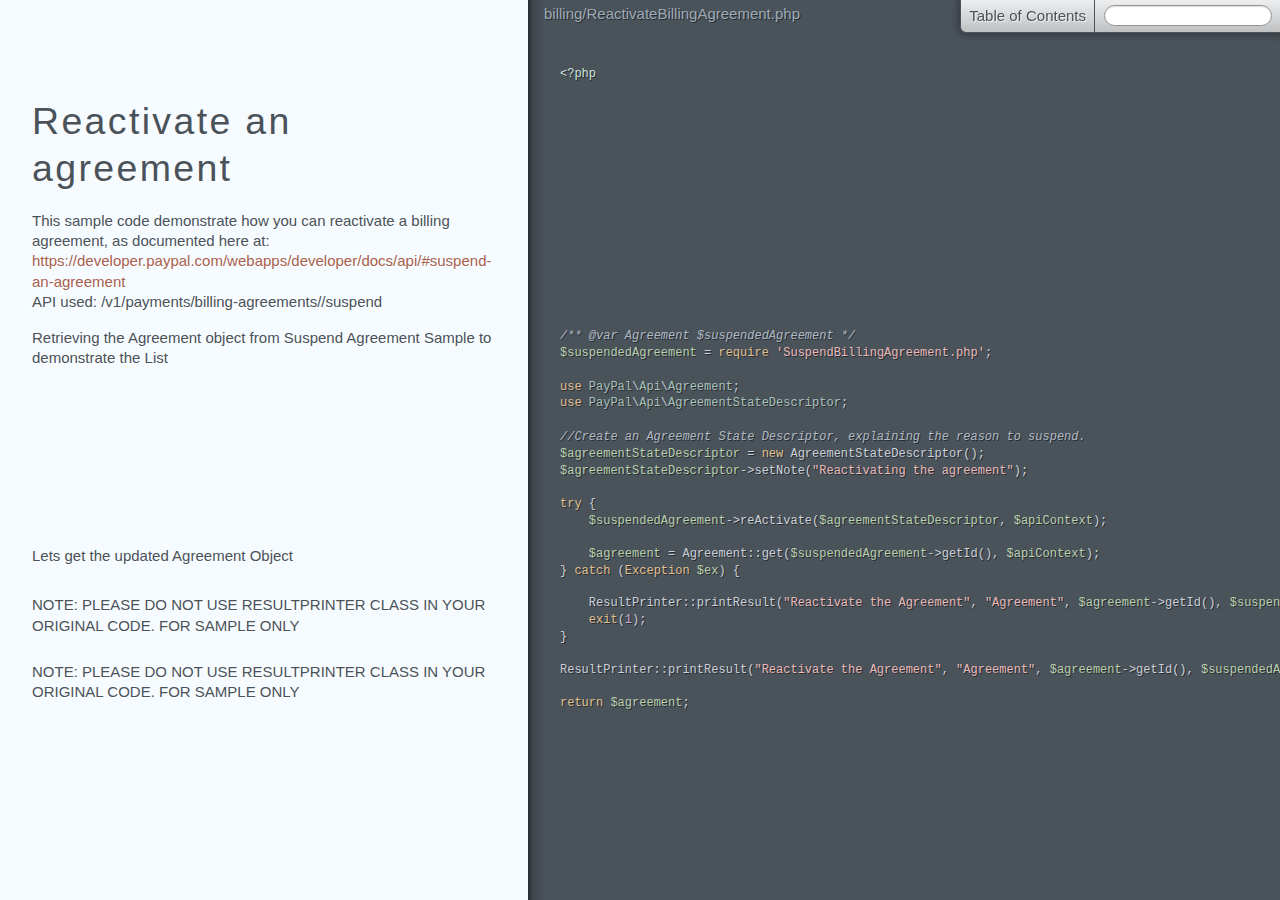
<file: includes/paypal/paypal/rest-api-sdk-php/sample/doc/billing/ReactivateBillingAgreement.html>
<!DOCTYPE html><html lang="en"><head><title>billing/ReactivateBillingAgreement</title></head><meta http-equiv="Content-Type" content="text/html; charset=utf-8"><meta name="viewport" content="width=device-width, initial-scale=1.0, minimum-scale=1.0, maximum-scale=1.0"><meta name="groc-relative-root" content="../"><meta name="groc-document-path" content="billing/ReactivateBillingAgreement"><meta name="groc-project-path" content="billing/ReactivateBillingAgreement.php"><link rel="stylesheet" type="text/css" media="all" href="../assets/style.css"><script type="text/javascript" src="../assets/behavior.js"></script><body><div id="meta"><div class="file-path">billing/ReactivateBillingAgreement.php</div></div><div id="document"><div class="segment"><div class="code"><div class="wrapper"><span class="hljs-preprocessor">&lt;?php</span></div></div></div><div class="segment"><div class="comments "><div class="wrapper"><h1 id="reactivate-an-agreement">Reactivate an agreement</h1>
<p>This sample code demonstrate how you can reactivate a billing agreement, as documented here at:
<a href="https://developer.paypal.com/webapps/developer/docs/api/#suspend-an-agreement">https://developer.paypal.com/webapps/developer/docs/api/#suspend-an-agreement</a>
API used: /v1/payments/billing-agreements/<Agreement-Id>/suspend</p></div></div></div><div class="segment"><div class="comments "><div class="wrapper"><p>Retrieving the Agreement object from Suspend Agreement Sample to demonstrate the List</p></div></div><div class="code"><div class="wrapper"><span class="hljs-comment">/** <span class="hljs-doctag">@var</span> Agreement $suspendedAgreement */</span>
<span class="hljs-variable">$suspendedAgreement</span> = <span class="hljs-keyword">require</span> <span class="hljs-string">'SuspendBillingAgreement.php'</span>;

<span class="hljs-keyword">use</span> <span class="hljs-title">PayPal</span>\<span class="hljs-title">Api</span>\<span class="hljs-title">Agreement</span>;
<span class="hljs-keyword">use</span> <span class="hljs-title">PayPal</span>\<span class="hljs-title">Api</span>\<span class="hljs-title">AgreementStateDescriptor</span>;

<span class="hljs-comment">//Create an Agreement State Descriptor, explaining the reason to suspend.</span>
<span class="hljs-variable">$agreementStateDescriptor</span> = <span class="hljs-keyword">new</span> AgreementStateDescriptor();
<span class="hljs-variable">$agreementStateDescriptor</span>-&gt;setNote(<span class="hljs-string">"Reactivating the agreement"</span>);

<span class="hljs-keyword">try</span> {
    <span class="hljs-variable">$suspendedAgreement</span>-&gt;reActivate(<span class="hljs-variable">$agreementStateDescriptor</span>, <span class="hljs-variable">$apiContext</span>);</div></div></div><div class="segment"><div class="comments "><div class="wrapper"><p>Lets get the updated Agreement Object</p></div></div><div class="code"><div class="wrapper">    <span class="hljs-variable">$agreement</span> = Agreement::get(<span class="hljs-variable">$suspendedAgreement</span>-&gt;getId(), <span class="hljs-variable">$apiContext</span>);
} <span class="hljs-keyword">catch</span> (<span class="hljs-keyword">Exception</span> <span class="hljs-variable">$ex</span>) {</div></div></div><div class="segment"><div class="comments "><div class="wrapper"><p>NOTE: PLEASE DO NOT USE RESULTPRINTER CLASS IN YOUR ORIGINAL CODE. FOR SAMPLE ONLY</p></div></div><div class="code"><div class="wrapper">    ResultPrinter::printResult(<span class="hljs-string">"Reactivate the Agreement"</span>, <span class="hljs-string">"Agreement"</span>, <span class="hljs-variable">$agreement</span>-&gt;getId(), <span class="hljs-variable">$suspendedAgreement</span>, <span class="hljs-variable">$ex</span>);
    <span class="hljs-keyword">exit</span>(<span class="hljs-number">1</span>);
}</div></div></div><div class="segment"><div class="comments "><div class="wrapper"><p>NOTE: PLEASE DO NOT USE RESULTPRINTER CLASS IN YOUR ORIGINAL CODE. FOR SAMPLE ONLY</p></div></div><div class="code"><div class="wrapper">ResultPrinter::printResult(<span class="hljs-string">"Reactivate the Agreement"</span>, <span class="hljs-string">"Agreement"</span>, <span class="hljs-variable">$agreement</span>-&gt;getId(), <span class="hljs-variable">$suspendedAgreement</span>, <span class="hljs-variable">$agreement</span>);

<span class="hljs-keyword">return</span> <span class="hljs-variable">$agreement</span>;</div></div></div></div></body></html>
</file>
<file: css/main.css>
/*! HTML5 Boilerplate v8.0.0 | MIT License | https://html5boilerplate.com/ */

/* main.css 2.1.0 | MIT License | https://github.com/h5bp/main.css#readme */
/*
 * What follows is the result of much research on cross-browser styling.
 * Credit left inline and big thanks to Nicolas Gallagher, Jonathan Neal,
 * Kroc Camen, and the H5BP dev community and team.
 */

/* ==========================================================================
   Base styles: opinionated defaults
   ========================================================================== */

html {
  color: #222;
  font-size: 1em;
  line-height: 1.4;
}

/*
 * Remove text-shadow in selection highlight:
 * https://twitter.com/miketaylr/status/12228805301
 *
 * Vendor-prefixed and regular ::selection selectors cannot be combined:
 * https://stackoverflow.com/a/16982510/7133471
 *
 * Customize the background color to match your design.
 */

::-moz-selection {
  background: #b3d4fc;
  text-shadow: none;
}

::selection {
  background: #b3d4fc;
  text-shadow: none;
}

/*
 * A better looking default horizontal rule
 */

hr {
  display: block;
  height: 1px;
  border: 0;
  border-top: 1px solid #ccc;
  margin: 1em 0;
  padding: 0;
}

/*
 * Remove the gap between audio, canvas, iframes,
 * images, videos and the bottom of their containers:
 * https://github.com/h5bp/html5-boilerplate/issues/440
 */

audio,
canvas,
iframe,
img,
svg,
video {
  vertical-align: middle;
}

/*
 * Remove default fieldset styles.
 */

fieldset {
  border: 0;
  margin: 0;
  padding: 0;
}

/*
 * Allow only vertical resizing of textareas.
 */

textarea {
  resize: vertical;
}

/* ==========================================================================
   Author's custom styles
   ========================================================================== */

html{
  box-sizing: border-box;
}
*,*:before,*:after{
  box-sizing: inherit;
}

body{
  background-color: #f2f2f2;
  font-family: 'Open Sans', sans-serif;
}

/** Globales **/
.contenedor{
  width: 98%;
  margin: 0 auto;
}

@media only screen and (min-width:480px){
  .contenedor{
    width: 95%;
  }
}
@media only screen and (min-width:768px){
  .contenedor{
    width: 90%;
  }
}
@media only screen and (min-width:992px){
  .contenedor{
    width: 90%;
    max-width: 1100px;
  }
}

.seccion{
  padding: 30px 0;
}.seccion p{
  font-size: 1.2em;
  text-align: center;
}

h2{
  font-family: 'Oswald', sans-serif;
  font-size: 2.4em;
  text-transform: uppercase;
  text-align: center;
}
h2::after{
  content: '';
  margin: 0 auto;
  background-image: url(../img/separador.png);
  height: 30px;
  width: 100px;
  display: block;
}

h3{
  font-size: 1.8em;
  color: #fe4918;
  font-family: 'PT Sans', sans-serif;
  margin: 0;
}

.boton{
  background-color: #fe4918;
  padding: 10px 40px;
  color: white;
  text-transform: uppercase;
  text-decoration: none;
  font-weight: bold;
  font-family: 'Oswald', sans-serif;
  font-size: 1em;
  margin-top: 20px;
  display: inline-block;
  transition: all .3s ease;
  border: 2px solid #fe4918;
}.boton.hollow,
.boton.hollow:hover{
  background-color: white;
  color: #fe4918;
}.boton.transparente{
  background-color: transparent;
  border: 2px solid white;
}.boton.transparente:hover{
  border: 2px solid #fe4918
}.boton:hover{
  background-color: #e33000;
}.float-right{
  float: right;
}

ul{
  list-style: none;
  margin: 0;
  padding: 0;
}

/** Lettering **/
h1.nombre-sitio span{
  position: relative;
  text-shadow: 0 0 30px black;
}
@media only screen and (min-width:992px){
  .char1{
    top: 20px;
    right: 20px;
  }
  .char2{
    top: 0px;
    left: -20px;
  }
  .char3{
    top: 10px;
    right: 20px;
    
  }
  .char4{
    top: 5px;
    right: 10px;
  }
  .char5{
    top: 15px;
    left: 10px;
  }
  .char6{
    top: 5px;
    left: 10px;
  }
  .char7{
    top: 20px;
    left: -10px;
  }
  .char8{
    top: 0;
    left: 10px;

  }
  .char9{
    top: 10px;
    right: 20px;
  }
  .char10{
    top: 20px;
    right: 20px;
  }
}

/** Header **/
div.hero{
  background-image: url(../img/encabezado.jpg);
  height: 100vh;
  background-position: top center;
  background-size: cover;
}

div.contenido-header{
  padding-top: 40px;
}
@media only screen and (min-width:768px){
  div.contenido-header{
    padding-top: 10px;
  } 
}
nav.redes-sociales{
  text-align: center;
}

nav.redes-sociales a{
  color: white;
  font-size: 2em;
  margin-right: 20px;
}

nav.redes-sociales a:last-child{
  margin-right: 0;
}
div.informacion-evento{
  text-align: center;
  color: white;
}
@media only screen and (min-width:768px){
  div.informacion-evento{
    width: 70%;
    margin: 0 auto;
    margin-top: 50px;
  }
}

div.informacion-evento p{
  margin: 0;
  display: inline;
  font-size: 20px;
  text-transform: uppercase;
}
div.informacion-evento p i{
  color: #fe4918;
  font-size: 2.4rem;
}
p.fecha{
  float: left;
}
p.ciudad{
  float: right;
  text-align: right;
  
}
p.slogan{
  text-transform: none!important;
}
p.slogan span{
  font-weight: bold;
}
h1.nombre-sitio{
  font-size: 5.9vw;
  text-transform: uppercase ;
  font-family: 'PT Sans', sans-serif;
}

@media only screen and (min-width:768px){
  h1.nombre-sitio{
    font-size: 11.5vw;
    margin: 0;
    line-height: 1;
  }
}

/** Barra **/
div.barra{
  background-color: #353535;
  padding: 20px 0;
}.fixed{
  position: fixed;
  width: 100%; 
  top: 0;
  left: 0;
  z-index: 2;
}
div.logo {
  width: 80%;
  float: left;
}
div.logo img{
  width: 100%;
}
@media only screen and (min-width:768px){
  div.logo {
    width: 33%;
   
  }
}

/** Navegacion Principal **/
nav.navegacion-principal{
  display: none;
  width: 100%;
}
nav.navegacion-principal a{
  font-family: 'Oswald', sans-serif;
  color: white;
  font-size: 1.3em;
  text-transform: uppercase;
  text-decoration: none;
  transition: all .6s ease;
  width: 100%;
  display: block;
  text-align: center;
  margin-bottom: 20px;
  clear: both;
}
nav.navegacion-principal a:hover{
  background-color: #fe4918;
}
nav.navegacion-principal a:last-child{
  border: 2px solid #fe4918;
  color: #fe4918;
}
nav.navegacion-principal a:last-child:hover{
  color: white;
}
@media only screen and (min-width:768px){
  nav.navegacion-principal{
    width: 67%;
    float: right;
    text-align: right;
    display: block;
  }
  nav.navegacion-principal a{
    
    padding: 10px 10px;
    display: inline-block;
   
    width: auto;
    display: inline-block;
    text-align: center;
    margin: 0 10px 0 0;
  }
}

/** Menu Movil **/
div.menu-movil{
  width: 60px;
  display: block;
  float: right;
  text-align: right;
  margin-top: 12px;

}
div.menu-movil:hover{
  cursor: pointer;
}
@media only screen and (min-width:768px){
  div.menu-movil{
    display: none;
  }
}
div.menu-movil span{
  height: 8px;
  margin-bottom: 6px;
  background-color: white;
  display: block;
}

/** Talleres **/
section.programa{
  position: relative;
}
div.contenedor-video{
  max-width: 100%;
  overflow-x: hidden;
}
div.contenido-programa{
  position: absolute;
  top: 0;
  left: 0;
  height: 100%;
  width: 100%;

}
div.programa-evento{
  background-color: rgba(255, 255, 255, .1);
  padding: 15px;
  margin-top: 80px;
  
}
@media only screen and (min-width:768px){
  div.programa-evento{
    width: 70%;
  }
}
@media only screen and (min-width:995px){
  div.programa-evento{
    width: 50%;
  }
}

nav.menu-programa{
  width: 100%;
  
  
}
@media only screen and (min-width:768px){
  nav.menu-programa{
    display: table;
  }
}

nav.menu-programa a{
  display: block;
  text-align: center;
  color: black;
  text-decoration: none;
  font-family: 'Oswald', sans-serif;
  margin-bottom: 10px;
  font-size: 1.2em;
  position: relative;
  padding-bottom: 10px;
  border-bottom: 1px solid #fe4918;
}
nav.menu-programa a.activo::after{
  position: absolute;
  content: '';
  left: 0;
  right: 0;
  margin-left: auto;
  margin-right: auto;
  height: 20px;
  width: 30px;
  background-image: url('../img/talleres-flecha.jpg');
  background-position: top center;
  background-repeat: no-repeat;
  bottom: -20px;
}
@media only screen and (min-width:768px){
  nav.menu-programa a{
    display: table-cell;
  }
}

nav.menu-programa a i,
div.detalle-evento p i{
  color: #fe4918;
  font-size: 1.6em;
  margin-right: 10px;
}

div.ocultar{
  display: none;
}

/** Detalle Evento **/
div.detalle-evento{
  margin-top: 20px;
  border-bottom: 1px solid black;
  padding: 0 20px;
}
div.detalle-evento:nth-child(2){
  border: none;
}
div.detalle-evento p{
  margin-bottom: 20px;
  font-size: 20px;
}

/** Invitados **/
ul.lista-invitados li{
  padding: 10px;
  float: left;
}
@media only screen and (min-width:480px){
  ul.lista-invitados li{
    width: 50%;
  }
}
@media only screen and (min-width:768px){
  ul.lista-invitados li{
    width: 33.3%;
  }
}

div.invitado{
  position: relative;
  overflow: hidden;
}
div.invitado img{
  max-width: 100%;
  filter: gray;
  -webkit-filter: grayscale(1);
  -webkit-transition: all .5s ease-in-out;
}
div.invitado:hover img{  
  -webkit-filter: grayscale(0);
  -webkit-transform: scale(1.1);

}
div.invitado p{
  position: absolute;
  bottom: 0;
  left: 0;
  padding: 15px 10px;
  margin: 0;
  background-color: rgba(0, 0, 0, 0.55);
  width: 100%;
  text-align: left;
  font-family: 'Oswald', sans-serif;
  color: #fe4918;
  text-transform: uppercase;
  -webkit-transition: all .5s ease-in-out;
}

div.invitado:hover p{
  bottom: -80px;
  opacity: 0;
}

/** Contador **/
.parallax::before{
  width: 100%;
  height: 100%;
  position: absolute;
  top: 0;
  left: 0;
  background-repeat: no-repeat;
  background-size: cover;
  background-position: center center;
  background-attachment: fixed;
  -webkit-filter: brightness(.8);
  filter: brightness(.8);
}
div.contador{
  position: relative;
  height: auto;
}
div.contador::before{
  background-image: url(../img/bg-resumen.jpg);
  content: '';

}

ul.resumen-evento{
  position: relative;
  padding: 120px 0;
}
ul.resumen-evento li{
  width: 50%;
  float: left;
  text-align: center;
  color: white;
  text-transform: uppercase;
  font-family: 'Oswald', sans-serif;
  font-size: 24px;
}
@media only screen and (min-width:768px){
  ul.resumen-evento li{
    width: 25%;
  }
}

p.numero{
  color: #fe4918;
  font-size: 4em;
  display: block;
  margin: 0 0 10px 0;
  font-family: 'Oswald', sans-serif;
}
/** Tabla de precios**/
ul.lista-precios > li{
  padding: 10px;
}
@media only screen and (min-width:768px){
  ul.lista-precios > li{
    float: left;
    width: 33.3%;
  }
}

div.tabla-precio{
  border: 1px solid #e1e1e1;
  background-color: white;
  padding: 40px 0;
  text-align: center;
  transition: all .3s ease;
}
div.tabla-precio:hover{
  transform: scale(1.1);
  border: 1px solid #fe4918;
  box-shadow: 0px 0px 50px #666;
}
div.tabla-precio ul li{
  font-family: 'PT Sans', sans-serif;
  font-size: 14px;
  margin-bottom: 20px;
  text-transform: uppercase;
  color: #868686;
  line-height: 26px;
}
div.tabla-precio ul li::before{
  font-family: 'FontAwesome';
  display: inline-block;
  vertical-align: top;
  padding: 0 5px;
  font-size: 20px;
  color: green;
  -webkit-font-smoothing: antialiased;
  content: '\f00c';

}
div.tabla-precio h3{
  font-family: 'Oswald', sans-serif;
  font-size: 16px;
  text-transform: uppercase;
}
div.tabla-precio p.numero{
  color: #000;
  margin: 20px 0;
}

/** Mapa **/
div.mapa{
  height: 420px;
  background-color: green;
}

div.testimoniales{
  padding-bottom: 20px;
}
div.testimonial{
  padding: 5px;
}
@media only screen and (min-width: 768px){
  div.testimonial{
    float: left;
    width: 33.3%;
  }
}

blockquote{
  background-color: white;
  border: 1px solid #e1e1e1;
  position: relative;
  margin: 0 0 10px 0;
  padding-bottom: 20px;

}
blockquote p{
  text-align: left!important;
  font-size: 1em!important;
  font-family: 'PT Sans', sans-serif;
  padding: 0 20px 0 65px;

}
blockquote p::before{
  content: '\201c';
  position: absolute;
  left: 13px;
  top: 8px;
  font-size: 8rem;
  margin: 0;
  padding: 0;
  color: #fe4918;
  line-height: 1;
}

footer.info-testimonial{
  background-color: transparent;
  padding: 0;
  
}
footer.info-testimonial img{
  float: left;
  width: 20%;
  border-radius: 50%;
  margin-left: 20px;

}

footer.info-testimonial cite{
  text-align: left;
  color: #fe4918;
  text-transform: uppercase;
  font-size: 12px;
  padding-top: 20px;
  width: 66.6%;
  float: right;
  font-weight: bold;
  font-style: normal;
}
footer.info-testimonial cite span{
  color: black;
  display: block;
  text-transform: none;
  margin-top: 5px;
}

/** Newsletter **/
div.newsletter{
  position: relative;
  height: auto;

}
div.newsletter::before{
  background-image: url(../img/bg-newsletter.jpg);
  content: '';
}
div.newsletter .contenido{
  padding: 100px 0;
  color: white;
  text-align: center;
  position: relative;
}
div.newsletter .contenido p{
  font-size: 1.2em;
  text-transform: lowercase;
}
div.newsletter .contenido h3{
  color: white;
  text-transform: uppercase;
  font-size: 7vw;
  font-family: 'PT Sans', sans-serif;
}

/** Cuenta regresiva **/
div.cuenta-regresiva ul li{
  text-transform: uppercase;
  font-family: 'Oswald', sans-serif;
  font-size: 2rem;
  text-align: center;
}

@media only screen and (min-width:768px){
  div.cuenta-regresiva ul li{
    width: 25%;
    float: left;
  }
}

/** Footer **/
footer{
  background-color: #353535;
  padding-top: 40px;
  margin-top: 20px;
}
footer .contenedor > div{
  color: white;
  padding: 0 20px;
  font-size: 12px;
  
}
@media only screen and (min-width:768px){
  footer .contenedor > div{
    width: 33.3%;
    float: left;
  } 
}


footer h3{
  color: white;
  text-transform: uppercase;
  font-family: 'Oswald', sans-serif;
  margin-bottom: 20px;
}
footer h3 span{
  color: #fe4918;
}
footer .ultimos-tweets li{
  margin-bottom: 6px;
}

footer nav.redes-sociales{
  text-align: left;
}

p.copyright{
  background-color: #2e2e2e;
  color: white;
  padding: 10px 0;
  margin: 0;
  text-align: center;
}


/** Internas **/
/* Conferencia */
.navegacion-principal .activo{
  border-bottom: 2px solid #fe4918;
}
div.galeria a{
  display: inline-block;
  margin-bottom: 5px;
}

/* Registro */
form.registro h3{
  text-align: center;
  text-transform: uppercase;
  margin: 20px 0 0 0;
}
 
form.registro label{
  margin-bottom: 0;
  font-weight: bold;
}

h4{
  text-align: center;
  text-transform: uppercase;
  border-bottom: 2px solid #fe4918;
  padding-bottom: 10px;
  font-size: 1.2em;
}

div.caja{
  background-color: white;
  border: 1px solid #e1e1e1;
  padding: 10px;
  margin: 10px;
}
div.campo{
  padding: 20px;
  
}
@media only screen and (min-width: 768px){
  div.campo{
    float: left;
    width: 33.3%;
  }
}

div.paquetes .tabla-precio:hover{
  transform: none;
  box-shadow: none;
}

div.paquetes .tabla-precio input{
  clear: both;
  width: 100px;
  margin: 10px auto 0 auto;
  display: block;
}

.contenido-dia {
  padding: 20px;
  display: none;
}
@media only screen and (min-width: 768px){
  .contenido-dia > div{
    float: left;
    width: 33.3%;
  }
}.contenido-dia > div p{
  text-align: left;
  font-weight: bold;
}.contenido-dia > div label{
  display: block;
  margin-bottom: 10px;
}.contenido-dia > div input{
  margin-right: 10px;
}.contenido-dia > div label time{
  color: #fe4918;
  font-weight: bold;
}

/* Resumen registro */
div.resumen p{
  font-size: 1.2em;
  text-transform: uppercase;
}

div.resumen div.extras{
  float: left;
  width: 50%;
  padding: 30px;
}

div.extras div.orden{
  text-align: left;
  margin-bottom: 10px;
}

div.extras div.orden input{
  margin: 10px 0 0 0 ;
}

div.resumen div.total{
  float: right;
  width: 50%;
  padding: 30px;
}

div.resumen input{
  display: block;
  margin: 10px auto;
}

#lista-productos{
  background-color: #e1e1e1;
  padding: 20px;
  display: none;
}
#suma-total{
  text-align: center;
  font-size: 2em;
  color: #fe4918;
}
/* input[disabled].boton {
  opacity: .5;
} */

#error {
  clear: both;
  padding: 20px;
  text-align: center;
}


/** Calendario **/
div.calendario h3{
  background-color: #fe4918;
  clear: both;
  color: white;
  text-align: center;
  padding: 10px 0;
}
div.calendario::after{
  clear: both;
  display: block;
  content: '';
}
div.dia{
  width: 50%;
  float: left;
  border: 2px solid #e1e1e1;
  transition: all .3s ease;
}
@media only screen and (min-width: 768px){
  div.dia{
    width: 33.3%;
    min-height: 240px;
    padding-top: 20px;
  }
}
div.dia:hover{
  background-color: #e1e1e1;
  -webkit-transform: scale(1.1);
}
div.dia p.titulo{
  color: #fe4918;
  text-transform: uppercase;
  font-weight: bold;
}
div.dia p{
  font-size: 1em;
}
div.dia i{
  color: #fe4918;
  font-size: 1.1em;
}


/** ColorBox **/
div.cboxElement{
  padding: 30px!important;
  text-align: center;
}










/* ==========================================================================
   Helper classes
   ========================================================================== */

/*
 * Hide visually and from screen readers
 */

.hidden,
[hidden] {
  display: none !important;
}

/*
 * Hide only visually, but have it available for screen readers:
 * https://snook.ca/archives/html_and_css/hiding-content-for-accessibility
 *
 * 1. For long content, line feeds are not interpreted as spaces and small width
 *    causes content to wrap 1 word per line:
 *    https://medium.com/@jessebeach/beware-smushed-off-screen-accessible-text-5952a4c2cbfe
 */

.sr-only {
  border: 0;
  clip: rect(0, 0, 0, 0);
  height: 1px;
  margin: -1px;
  overflow: hidden;
  padding: 0;
  position: absolute;
  white-space: nowrap;
  width: 1px;
  /* 1 */
}

/*
 * Extends the .sr-only class to allow the element
 * to be focusable when navigated to via the keyboard:
 * https://www.drupal.org/node/897638
 */

.sr-only.focusable:active,
.sr-only.focusable:focus {
  clip: auto;
  height: auto;
  margin: 0;
  overflow: visible;
  position: static;
  white-space: inherit;
  width: auto;
}

/*
 * Hide visually and from screen readers, but maintain layout
 */

.invisible {
  visibility: hidden;
}

/*
 * Clearfix: contain floats
 *
 * For modern browsers
 * 1. The space content is one way to avoid an Opera bug when the
 *    `contenteditable` attribute is included anywhere else in the document.
 *    Otherwise it causes space to appear at the top and bottom of elements
 *    that receive the `clearfix` class.
 * 2. The use of `table` rather than `block` is only necessary if using
 *    `:before` to contain the top-margins of child elements.
 */

.clearfix::before,
.clearfix::after {
  content: " ";
  display: table;
}

.clearfix::after {
  clear: both;
}

/* ==========================================================================
   EXAMPLE Media Queries for Responsive Design.
   These examples override the primary ('mobile first') styles.
   Modify as content requires.
   ========================================================================== */

@media only screen and (min-width: 35em) {
  /* Style adjustments for viewports that meet the condition */
}

@media print,
  (-webkit-min-device-pixel-ratio: 1.25),
  (min-resolution: 1.25dppx),
  (min-resolution: 120dpi) {
  /* Style adjustments for high resolution devices */
}

/* ==========================================================================
   Print styles.
   Inlined to avoid the additional HTTP request:
   https://www.phpied.com/delay-loading-your-print-css/
   ========================================================================== */

@media print {
  *,
  *::before,
  *::after {
    background: #fff !important;
    color: #000 !important;
    /* Black prints faster */
    box-shadow: none !important;
    text-shadow: none !important;
  }

  a,
  a:visited {
    text-decoration: underline;
  }

  a[href]::after {
    content: " (" attr(href) ")";
  }

  abbr[title]::after {
    content: " (" attr(title) ")";
  }

  /*
   * Don't show links that are fragment identifiers,
   * or use the `javascript:` pseudo protocol
   */
  a[href^="#"]::after,
  a[href^="javascript:"]::after {
    content: "";
  }

  pre {
    white-space: pre-wrap !important;
  }

  pre,
  blockquote {
    border: 1px solid #999;
    page-break-inside: avoid;
  }

  /*
   * Printing Tables:
   * https://web.archive.org/web/20180815150934/http://css-discuss.incutio.com/wiki/Printing_Tables
   */
  thead {
    display: table-header-group;
  }

  tr,
  img {
    page-break-inside: avoid;
  }

  p,
  h2,
  h3 {
    orphans: 3;
    widows: 3;
  }

  h2,
  h3 {
    page-break-after: avoid;
  }
}
</file>
<file: includes/paypal/paypal/rest-api-sdk-php/sample/doc/assets/style.css>
﻿html,body,div,span,applet,object,iframe,h1,h2,h3,h4,h5,h6,p,blockquote,pre,a,abbr,acronym,address,big,cite,code,del,dfn,em,img,ins,kbd,q,s,samp,small,strike,strong,sub,sup,tt,var,b,u,i,center,dl,dt,dd,ol,ul,li,fieldset,form,label,legend,table,caption,tbody,tfoot,thead,tr,th,td,article,aside,canvas,details,embed,figure,figcaption,footer,header,hgroup,menu,nav,output,ruby,section,summary,time,mark,audio,video{margin:0;padding:0;border:0;font:inherit;font-size:100%;vertical-align:baseline}html{line-height:1}ol,ul{list-style:none}table{border-collapse:collapse;border-spacing:0}caption,th,td{text-align:left;font-weight:normal;vertical-align:middle}q,blockquote{quotes:none}q:before,q:after,blockquote:before,blockquote:after{content:"";content:none}a img{border:none}article,aside,details,figcaption,figure,footer,header,hgroup,main,menu,nav,section,summary{display:block}html,body{height:100%}#document{min-height:100%}body{max-width:33em}.segment{padding:0.5em 0 0.5em 33em;white-space:nowrap}.segment:first-child{padding-top:4.1em}.segment:last-child{padding-bottom:2em}.segment .comments,.segment .code{display:inline-block;vertical-align:top;padding:0 2em}.segment .comments{margin-left:-33em;width:29em;white-space:normal}.segment .code{white-space:pre}#meta{position:absolute;left:33em;padding:0.25em 1em}@media (max-width: 53em){html{font-size:1em}}@media (max-width: 52.94111em){html{font-size:0.99889em}}@media (max-width: 52.88222em){html{font-size:0.99778em}}@media (max-width: 52.82333em){html{font-size:0.99667em}}@media (max-width: 52.76444em){html{font-size:0.99556em}}@media (max-width: 52.70556em){html{font-size:0.99444em}}@media (max-width: 52.64667em){html{font-size:0.99333em}}@media (max-width: 52.58778em){html{font-size:0.99222em}}@media (max-width: 52.52889em){html{font-size:0.99111em}}@media (max-width: 52.47em){html{font-size:0.99em}}@media (max-width: 52.41111em){html{font-size:0.98889em}}@media (max-width: 52.35222em){html{font-size:0.98778em}}@media (max-width: 52.29333em){html{font-size:0.98667em}}@media (max-width: 52.23444em){html{font-size:0.98556em}}@media (max-width: 52.17556em){html{font-size:0.98444em}}@media (max-width: 52.11667em){html{font-size:0.98333em}}@media (max-width: 52.05778em){html{font-size:0.98222em}}@media (max-width: 51.99889em){html{font-size:0.98111em}}@media (max-width: 51.94em){html{font-size:0.98em}}@media (max-width: 51.88111em){html{font-size:0.97889em}}@media (max-width: 51.82222em){html{font-size:0.97778em}}@media (max-width: 51.76333em){html{font-size:0.97667em}}@media (max-width: 51.70444em){html{font-size:0.97556em}}@media (max-width: 51.64556em){html{font-size:0.97444em}}@media (max-width: 51.58667em){html{font-size:0.97333em}}@media (max-width: 51.52778em){html{font-size:0.97222em}}@media (max-width: 51.46889em){html{font-size:0.97111em}}@media (max-width: 51.41em){html{font-size:0.97em}}@media (max-width: 51.35111em){html{font-size:0.96889em}}@media (max-width: 51.29222em){html{font-size:0.96778em}}@media (max-width: 51.23333em){html{font-size:0.96667em}}@media (max-width: 51.17444em){html{font-size:0.96556em}}@media (max-width: 51.11556em){html{font-size:0.96444em}}@media (max-width: 51.05667em){html{font-size:0.96333em}}@media (max-width: 50.99778em){html{font-size:0.96222em}}@media (max-width: 50.93889em){html{font-size:0.96111em}}@media (max-width: 50.88em){html{font-size:0.96em}}@media (max-width: 50.82111em){html{font-size:0.95889em}}@media (max-width: 50.76222em){html{font-size:0.95778em}}@media (max-width: 50.70333em){html{font-size:0.95667em}}@media (max-width: 50.64444em){html{font-size:0.95556em}}@media (max-width: 50.58556em){html{font-size:0.95444em}}@media (max-width: 50.52667em){html{font-size:0.95333em}}@media (max-width: 50.46778em){html{font-size:0.95222em}}@media (max-width: 50.40889em){html{font-size:0.95111em}}@media (max-width: 50.35em){html{font-size:0.95em}}@media (max-width: 50.29111em){html{font-size:0.94889em}}@media (max-width: 50.23222em){html{font-size:0.94778em}}@media (max-width: 50.17333em){html{font-size:0.94667em}}@media (max-width: 50.11444em){html{font-size:0.94556em}}@media (max-width: 50.05556em){html{font-size:0.94444em}}@media (max-width: 49.99667em){html{font-size:0.94333em}}@media (max-width: 49.93778em){html{font-size:0.94222em}}@media (max-width: 49.87889em){html{font-size:0.94111em}}@media (max-width: 49.82em){html{font-size:0.94em}}@media (max-width: 49.76111em){html{font-size:0.93889em}}@media (max-width: 49.70222em){html{font-size:0.93778em}}@media (max-width: 49.64333em){html{font-size:0.93667em}}@media (max-width: 49.58444em){html{font-size:0.93556em}}@media (max-width: 49.52556em){html{font-size:0.93444em}}@media (max-width: 49.46667em){html{font-size:0.93333em}}@media (max-width: 49.40778em){html{font-size:0.93222em}}@media (max-width: 49.34889em){html{font-size:0.93111em}}@media (max-width: 49.29em){html{font-size:0.93em}}@media (max-width: 49.23111em){html{font-size:0.92889em}}@media (max-width: 49.17222em){html{font-size:0.92778em}}@media (max-width: 49.11333em){html{font-size:0.92667em}}@media (max-width: 49.05444em){html{font-size:0.92556em}}@media (max-width: 48.99556em){html{font-size:0.92444em}}@media (max-width: 48.93667em){html{font-size:0.92333em}}@media (max-width: 48.87778em){html{font-size:0.92222em}}@media (max-width: 48.81889em){html{font-size:0.92111em}}@media (max-width: 48.76em){html{font-size:0.92em}}@media (max-width: 48.70111em){html{font-size:0.91889em}}@media (max-width: 48.64222em){html{font-size:0.91778em}}@media (max-width: 48.58333em){html{font-size:0.91667em}}@media (max-width: 48.52444em){html{font-size:0.91556em}}@media (max-width: 48.46556em){html{font-size:0.91444em}}@media (max-width: 48.40667em){html{font-size:0.91333em}}@media (max-width: 48.34778em){html{font-size:0.91222em}}@media (max-width: 48.28889em){html{font-size:0.91111em}}@media (max-width: 48.23em){html{font-size:0.91em}}@media (max-width: 48.17111em){html{font-size:0.90889em}}@media (max-width: 48.11222em){html{font-size:0.90778em}}@media (max-width: 48.05333em){html{font-size:0.90667em}}@media (max-width: 47.99444em){html{font-size:0.90556em}}@media (max-width: 47.93556em){html{font-size:0.90444em}}@media (max-width: 47.87667em){html{font-size:0.90333em}}@media (max-width: 47.81778em){html{font-size:0.90222em}}@media (max-width: 47.75889em){html{font-size:0.90111em}}@media (max-width: 47.7em){html{font-size:0.9em}}@media (max-width: 47.64111em){html{font-size:0.89889em}}@media (max-width: 47.58222em){html{font-size:0.89778em}}@media (max-width: 47.52333em){html{font-size:0.89667em}}@media (max-width: 47.46444em){html{font-size:0.89556em}}@media (max-width: 47.40556em){html{font-size:0.89444em}}@media (max-width: 47.34667em){html{font-size:0.89333em}}@media (max-width: 47.28778em){html{font-size:0.89222em}}@media (max-width: 47.22889em){html{font-size:0.89111em}}@media (max-width: 47.17em){html{font-size:0.89em}}@media (max-width: 47.11111em){html{font-size:0.88889em}}@media (max-width: 47.05222em){html{font-size:0.88778em}}@media (max-width: 46.99333em){html{font-size:0.88667em}}@media (max-width: 46.93444em){html{font-size:0.88556em}}@media (max-width: 46.87556em){html{font-size:0.88444em}}@media (max-width: 46.81667em){html{font-size:0.88333em}}@media (max-width: 46.75778em){html{font-size:0.88222em}}@media (max-width: 46.69889em){html{font-size:0.88111em}}@media (max-width: 46.64em){html{font-size:0.88em}}@media (max-width: 46.58111em){html{font-size:0.87889em}}@media (max-width: 46.52222em){html{font-size:0.87778em}}@media (max-width: 46.46333em){html{font-size:0.87667em}}@media (max-width: 46.40444em){html{font-size:0.87556em}}@media (max-width: 46.34556em){html{font-size:0.87444em}}@media (max-width: 46.28667em){html{font-size:0.87333em}}@media (max-width: 46.22778em){html{font-size:0.87222em}}@media (max-width: 46.16889em){html{font-size:0.87111em}}@media (max-width: 46.11em){html{font-size:0.87em}}@media (max-width: 46.05111em){html{font-size:0.86889em}}@media (max-width: 45.99222em){html{font-size:0.86778em}}@media (max-width: 45.93333em){html{font-size:0.86667em}}@media (max-width: 45.87444em){html{font-size:0.86556em}}@media (max-width: 45.81556em){html{font-size:0.86444em}}@media (max-width: 45.75667em){html{font-size:0.86333em}}@media (max-width: 45.69778em){html{font-size:0.86222em}}@media (max-width: 45.63889em){html{font-size:0.86111em}}@media (max-width: 45.58em){html{font-size:0.86em}}@media (max-width: 45.52111em){html{font-size:0.85889em}}@media (max-width: 45.46222em){html{font-size:0.85778em}}@media (max-width: 45.40333em){html{font-size:0.85667em}}@media (max-width: 45.34444em){html{font-size:0.85556em}}@media (max-width: 45.28556em){html{font-size:0.85444em}}@media (max-width: 45.22667em){html{font-size:0.85333em}}@media (max-width: 45.16778em){html{font-size:0.85222em}}@media (max-width: 45.10889em){html{font-size:0.85111em}}@media (max-width: 45.05em){html{font-size:1em}body{margin:0 auto}.segment{padding:0;white-space:normal;max-width:29em;margin:0 auto}.segment .comments,.segment .code{display:block;padding:1em}.segment .comments{margin-left:0;width:auto}.segment .code{display:block;overflow-y:hidden;overflow-x:auto}.segment .code .wrapper{display:inline-block}#meta{position:static;margin:2em 0 0 0;overflow-y:hidden;overflow-x:auto}#meta .file-path{display:inline-block}}nav{position:fixed;top:0;right:0;width:20em}@media (max-width: 45.05em){nav{left:0;width:100%}}nav .tools{position:relative;z-index:100}nav .tools li{display:table-cell;vertical-align:middle;text-align:center;white-space:nowrap;height:2.1em;padding:0 0.55em}nav .tools .github{padding:0}nav .tools .github a{display:block;height:2.1em;width:2.1em;text-indent:-9001em}nav .tools .search{width:100%}nav .tools .search input{-moz-box-sizing:border-box;-webkit-box-sizing:border-box;box-sizing:border-box;display:block;width:100%}nav .toc{-moz-box-sizing:border-box;-webkit-box-sizing:border-box;box-sizing:border-box;position:absolute;top:2.1em;bottom:0;width:100%;overflow-x:hidden;overflow-y:auto}nav .toc li{position:relative}nav .toc .label{display:block;line-height:2em;padding:0 0.55em 0 0.55em}nav .toc li li .label{padding-left:1.1em}nav .toc li li li .label{padding-left:1.65em}nav .toc li li li li .label{padding-left:2.2em}nav .toc li li li li li .label{padding-left:2.75em}nav .toc li li li li li li .label{padding-left:3.3em}nav{-moz-transition:height 150ms 0;-o-transition:height 150ms 0;-webkit-transition:height 150ms 0;transition:height 150ms 0}nav .tools .toggle{-moz-transition:background 150ms;-o-transition:background 150ms;-webkit-transition:background 150ms;transition:background 150ms}nav.active{-moz-transition:height 0;-o-transition:height 0;-webkit-transition:height 0;transition:height 0;height:100%}nav .toc{-moz-transition:right 150ms;-o-transition:right 150ms;-webkit-transition:right 150ms;transition:right 150ms;right:-100%}nav.active .toc{right:0}@media (max-width: 45.05em){nav .toc{-moz-transition:left 150ms;-o-transition:left 150ms;-webkit-transition:left 150ms;transition:left 150ms;right:auto;left:-100%}nav.active .toc{left:0}}@media (max-width: 45.05em){body{-moz-transition:left 150ms;-o-transition:left 150ms;-webkit-transition:left 150ms;transition:left 150ms;position:relative;left:0}html.popped{overflow:hidden}html.popped body{left:100%;overflow:hidden}}nav .toc .children,nav .toc .outline{display:none}nav .toc .expanded>.children,nav .toc .expanded>.outline,nav .toc .expanded>.outline .children{display:block}nav .toc .discloser{-moz-transition-property:-moz-transform,-webkit-transform,-o-transform,-moz-transform;-o-transition-property:-moz-transform,-webkit-transform,-o-transform,-o-transform;-webkit-transition-property:-moz-transform,-webkit-transform,-o-transform,-webkit-transform;transition-property:-moz-transform -webkit-transform -o-transform transform;-moz-transition-duration:200ms;-o-transition-duration:200ms;-webkit-transition-duration:200ms;transition-duration:200ms;-moz-transform:rotate(0deg);-ms-transform:rotate(0deg);-webkit-transform:rotate(0deg);transform:rotate(0deg);display:inline-block;height:9px;width:9px;padding:0.2em;margin:0.2em 0.2em -0.2em 0.2em;vertical-align:baseline;background:url('[data-uri]') center center no-repeat;background-size:9px 9px}nav .toc .discloser.placeholder,nav .toc .expanded>.outline .discloser{background:none}nav .toc .expanded>.label .discloser{-moz-transform:rotate(90deg);-ms-transform:rotate(90deg);-webkit-transform:rotate(90deg);transform:rotate(90deg)}nav .toc .filtered>.label{display:none}nav .toc .matched-child>.label{display:block}nav .toc .matched-child>.children,nav .toc .matched-child>.outline,nav .toc .matched-child>.outline .children{display:block}nav .toc .matched>.children,nav .toc .matched>.outline,nav .toc .matched>.outline .children{display:block}nav.searching .toc .discloser{display:none}.comments .wrapper{font-family:"Helvetica Neue",Helvetica,"Droid Sans",sans-serif;font-weight:300;font-size:0.9375em;line-height:1.35}.comments .wrapper h1,.comments .wrapper h2,.comments .wrapper h3,.comments .wrapper h4,.comments .wrapper h5,.comments .wrapper h6{font-family:"HelveticaNeue-UltraLight","Helvetica Neue",Helvetica,"Droid Sans",sans-serif;font-weight:100;letter-spacing:0.0625em;line-height:1.25;margin-bottom:0.5em}.comments .wrapper h1{font-size:2.5em}.comments .wrapper h2{font-size:2em}.comments .wrapper h3{font-size:1.6em}.comments .wrapper h4{font-size:1.4em}.comments .wrapper h5{font-size:1.3em}.comments .wrapper h6{font-size:1.2em}.comments .wrapper p{margin:1em 0}.comments .wrapper>*:first-child{margin-top:0}.comments .wrapper>*:last-child{margin-bottom:0}.comments .wrapper ol,.comments .wrapper ul{padding-left:1.75em;margin:1em 0}.comments .wrapper ol li{list-style:decimal}.comments .wrapper ul li{list-style:disc}.comments .wrapper li{margin:1em 0}.comments .wrapper li:first-child{margin-top:0}.comments .wrapper li:last-child{margin-bottom:0}.comments .wrapper code{display:inline-block;padding:0.25em 0.25em 0 0.25em}.comments .wrapper pre{display:block;overflow-x:auto;overflow-y:hidden;margin-bottom:1em}.comments .wrapper pre .hljs-comment,.comments .wrapper pre .hljs-template_comment,.comments .wrapper pre .diff .hljs-header,.comments .wrapper pre .hljs-doctype,.comments .wrapper pre .hljs-pi,.comments .wrapper pre .lisp .hljs-string,.comments .wrapper pre .hljs-javadoc{color:#93a1a1;font-style:italic}.comments .wrapper pre .hljs-keyword,.comments .wrapper pre .hljs-winutils,.comments .wrapper pre .method,.comments .wrapper pre .hljs-addition,.comments .wrapper pre .css .hljs-tag,.comments .wrapper pre .hljs-request,.comments .wrapper pre .hljs-status,.comments .wrapper pre .nginx .hljs-title{color:#859900}.comments .wrapper pre .hljs-number,.comments .wrapper pre .hljs-command,.comments .wrapper pre .hljs-string,.comments .wrapper pre .hljs-tag .hljs-value,.comments .wrapper pre .hljs-rules .hljs-value,.comments .wrapper pre .hljs-phpdoc,.comments .wrapper pre .tex .hljs-formula,.comments .wrapper pre .hljs-regexp,.comments .wrapper pre .hljs-hexcolor{color:#2aa198}.comments .wrapper pre .hljs-title,.comments .wrapper pre .hljs-localvars,.comments .wrapper pre .hljs-chunk,.comments .wrapper pre .hljs-decorator,.comments .wrapper pre .hljs-built_in,.comments .wrapper pre .hljs-identifier,.comments .wrapper pre .vhdl .hljs-literal,.comments .wrapper pre .hljs-id,.comments .wrapper pre .css .hljs-function{color:#268bd2}.comments .wrapper pre .hljs-attribute,.comments .wrapper pre .hljs-variable,.comments .wrapper pre .lisp .hljs-body,.comments .wrapper pre .smalltalk .hljs-number,.comments .wrapper pre .hljs-constant,.comments .wrapper pre .hljs-class .hljs-title,.comments .wrapper pre .hljs-parent,.comments .wrapper pre .haskell .hljs-type{color:#b58900}.comments .wrapper pre .hljs-preprocessor,.comments .wrapper pre .hljs-preprocessor .hljs-keyword,.comments .wrapper pre .hljs-pragma,.comments .wrapper pre .hljs-shebang,.comments .wrapper pre .hljs-symbol,.comments .wrapper pre .hljs-symbol .hljs-string,.comments .wrapper pre .diff .hljs-change,.comments .wrapper pre .hljs-special,.comments .wrapper pre .hljs-attr_selector,.comments .wrapper pre .hljs-important,.comments .wrapper pre .hljs-subst,.comments .wrapper pre .hljs-cdata,.comments .wrapper pre .clojure .hljs-title,.comments .wrapper pre .css .hljs-pseudo{color:#cb4b16}.comments .wrapper pre .hljs-deletion{color:#dc322f}.comments .wrapper pre .tex .hljs-formula{background:#eee8d5}.comments .wrapper pre code{padding:1em}.comments .wrapper blockquote{padding:0 1em}.comments .wrapper strong{font-weight:700}.comments .wrapper em{font-style:italic}html{background:#4a525a}#document{background:#f5fbff url('[data-uri]') 33em no-repeat;background:#f5fbff -webkit-gradient(linear, 0% 50%, 100% 50%, color-stop(0%, #272c30),color-stop(30%, #3e454c),color-stop(100%, #4a525a)) 33em no-repeat;background:#f5fbff -moz-linear-gradient(left, #272c30,#3e454c 0.3em,#4a525a 1em) 33em no-repeat;background:#f5fbff -webkit-linear-gradient(left, #272c30,#3e454c 0.3em,#4a525a 1em) 33em no-repeat;background:#f5fbff linear-gradient(to right, #272c30,#3e454c 0.3em,#4a525a 1em) 33em no-repeat;margin-right:-1em;padding-right:1em}@media (max-width: 45.05em){#document{margin-right:0;padding-right:0}}#meta>*{font-family:"Helvetica Neue",Helvetica,"Droid Sans",sans-serif;font-weight:300;font-size:0.9375em;line-height:1.35;text-shadow:#272c30 1px 1px 0}#meta>*,#meta>* a{color:#9faab7}#meta>* a{text-decoration:none}.comments .wrapper{font-family:"Helvetica Neue",Helvetica,"Droid Sans",sans-serif;font-weight:300;font-size:0.9375em;line-height:1.35;text-shadow:#fff 1px 1px 0;color:#4a525a}.code .wrapper{font-family:"Droid Sans Mono",Menlo,Monaco,monospace;font-size:0.75em;line-height:1.4;text-shadow:#272c30 1px 1px 0;color:#cbd1d8}.code .wrapper .hljs{display:block;padding:0.5em}.code .wrapper .hljs-comment,.code .wrapper .hljs-template_comment,.code .wrapper .diff .hljs-header,.code .wrapper .hljs-doctype,.code .wrapper .hljs-pi,.code .wrapper .lisp .hljs-string,.code .wrapper .hljs-javadoc{color:#b1bac4;font-style:italic}.code .wrapper .hljs-keyword,.code .wrapper .hljs-winutils,.code .wrapper .method,.code .wrapper .hljs-addition,.code .wrapper .css .hljs-tag,.code .wrapper .hljs-request,.code .wrapper .hljs-status,.code .wrapper .nginx .hljs-title{color:#e0c090}.code .wrapper .hljs-string{color:#e9baba}.code .wrapper .hljs-property{color:#b9d0af}.code .wrapper .hljs-function{color:#abd9cf}.code .wrapper .hljs-class{color:#cee4dd}.code .wrapper .hljs-number,.code .wrapper .hljs-command,.code .wrapper .hljs-tag .hljs-value,.code .wrapper .hljs-rules .hljs-value,.code .wrapper .hljs-phpdoc,.code .wrapper .tex .hljs-formula,.code .wrapper .hljs-regexp,.code .wrapper .hljs-hexcolor{color:#cba8d6}.code .wrapper .hljs-title,.code .wrapper .hljs-localvars,.code .wrapper .hljs-chunk,.code .wrapper .hljs-decorator,.code .wrapper .hljs-built_in,.code .wrapper .hljs-identifier,.code .wrapper .vhdl .hljs-literal,.code .wrapper .hljs-id,.code .wrapper .css .hljs-function{color:#a9c2ba}.code .wrapper .hljs-attribute,.code .wrapper .hljs-variable,.code .wrapper .lisp .hljs-body,.code .wrapper .smalltalk .hljs-number,.code .wrapper .hljs-constant,.code .wrapper .hljs-class .hljs-title,.code .wrapper .hljs-parent,.code .wrapper .haskell .hljs-type{color:#b9d0af}.code .wrapper .hljs-preprocessor,.code .wrapper .hljs-preprocessor .hljs-keyword,.code .wrapper .hljs-pragma,.code .wrapper .hljs-shebang,.code .wrapper .hljs-symbol,.code .wrapper .hljs-symbol .hljs-string,.code .wrapper .diff .hljs-change,.code .wrapper .hljs-special,.code .wrapper .hljs-attr_selector,.code .wrapper .hljs-important,.code .wrapper .hljs-subst,.code .wrapper .hljs-cdata,.code .wrapper .clojure .hljs-title,.code .wrapper .css .hljs-pseudo{color:#cee4dd}.code .wrapper .hljs-deletion{color:#dc322f}.code .wrapper .tex .hljs-formula{background:#e9baba}@media (max-width: 45.05em){.code{-moz-border-radius:0.4em;-webkit-border-radius:0.4em;border-radius:0.4em;-moz-box-shadow:#272c30 0 0 0.5em 0.2em inset;-webkit-box-shadow:#272c30 0 0 0.5em 0.2em inset;box-shadow:#272c30 0 0 0.5em 0.2em inset;background:#4a525a}.code .wrapper{-moz-box-shadow:#4a525a 0 0 0.25em 0.75em;-webkit-box-shadow:#4a525a 0 0 0.25em 0.75em;box-shadow:#4a525a 0 0 0.25em 0.75em;background:#4a525a}}@media (max-width: 29em){.code{-moz-border-radius:0;-webkit-border-radius:0;border-radius:0}}nav{text-shadow:#f0f0f0 1px 1px 0;color:#4a525a}nav .tools,nav .toc{font-family:"Helvetica Neue",Helvetica,"Droid Sans",sans-serif;font-weight:300;font-size:0.9375em;line-height:1.35}nav .tools{-moz-box-shadow:rgba(0,0,0,0.3) 0 0 0.5em 0.1em;-webkit-box-shadow:rgba(0,0,0,0.3) 0 0 0.5em 0.1em;box-shadow:rgba(0,0,0,0.3) 0 0 0.5em 0.1em;background:url('[data-uri]');background:-webkit-gradient(linear, 50% 0%, 50% 100%, color-stop(0%, rgba(255,255,255,0.9)),color-stop(100%, rgba(205,205,205,0.9)));background:-moz-linear-gradient(top, rgba(255,255,255,0.9),rgba(205,205,205,0.9));background:-webkit-linear-gradient(top, rgba(255,255,255,0.9),rgba(205,205,205,0.9));background:linear-gradient(to bottom, rgba(255,255,255,0.9),rgba(205,205,205,0.9));-moz-border-radius-bottomleft:0.4em;-webkit-border-bottom-left-radius:0.4em;border-bottom-left-radius:0.4em;border-bottom:1px solid #4a525a;border-left:1px solid #4a525a}@media (max-width: 53em){nav .tools{-moz-border-radius-bottomleft:0;-webkit-border-bottom-left-radius:0;border-bottom-left-radius:0}}nav .tools li{border-right:1px solid #4a525a}nav .tools li:last-child{border-right:none}nav .tools .toggle{cursor:pointer}nav .tools .github a{-moz-transition:opacity 200ms;-o-transition:opacity 200ms;-webkit-transition:opacity 200ms;transition:opacity 200ms;filter:progid:DXImageTransform.Microsoft.Alpha(Opacity=50);opacity:0.5;background:url('[data-uri]') center center no-repeat;background-size:19.5px 24px}nav .tools .github a:hover{filter:progid:DXImageTransform.Microsoft.Alpha(Opacity=90);opacity:0.9}nav.active .tools{-moz-border-radius-bottomleft:0;-webkit-border-bottom-left-radius:0;border-bottom-left-radius:0}nav.active .tools .toggle{background:rgba(205,205,205,0.9);position:relative}nav .toc{-moz-box-shadow:rgba(0,0,0,0.3) 0 0 0.5em 0.1em;-webkit-box-shadow:rgba(0,0,0,0.3) 0 0 0.5em 0.1em;box-shadow:rgba(0,0,0,0.3) 0 0 0.5em 0.1em;background:rgba(230,230,230,0.9);border-left:1px solid #4a525a}nav .toc .label{color:#4a525a;text-decoration:none;border-top:1px solid rgba(192,192,192,0.9);border-bottom:1px solid rgba(192,192,192,0.9);margin-top:-1px}nav .toc .label:hover{background:rgba(205,205,205,0.9)}nav .toc .file>.label{font-weight:bold}nav .toc .selected>.label{background:#f5fbff}nav .toc .label em{font-weight:bold}nav .toc .file>.label em{color:#101214}nav .toc .matched-child>.label{filter:progid:DXImageTransform.Microsoft.Alpha(Opacity=65);opacity:0.65;text-shadow:none;background:rgba(192,192,192,0.9)}@media (max-width: 45.05em){nav .tools,nav .toc{border-left-width:0}nav .tools{background:url('[data-uri]');background:-webkit-gradient(linear, 50% 0%, 50% 100%, color-stop(0%, #ffffff),color-stop(100%, #cdcdcd));background:-moz-linear-gradient(top, #ffffff,#cdcdcd);background:-webkit-linear-gradient(top, #ffffff,#cdcdcd);background:linear-gradient(to bottom, #ffffff,#cdcdcd)}nav .toc{background:#e6e6e6}}.comments .wrapper a{display:inline-block;color:#a8614e;text-decoration:none}.comments .wrapper a:hover,.comments .wrapper a:hover *{text-decoration:underline}.comments .wrapper code{font-family:"Droid Sans Mono",Menlo,Monaco,monospace;font-size:0.75em;line-height:1.4;border:1px solid #e6e0d5}.comments .wrapper pre,.comments .wrapper code{-moz-border-radius:0.4em;-webkit-border-radius:0.4em;border-radius:0.4em;background:#fbf8f3}.comments .wrapper pre{-moz-box-shadow:#f2ece3 0 0 0.4em 0.2em;-webkit-box-shadow:#f2ece3 0 0 0.4em 0.2em;box-shadow:#f2ece3 0 0 0.4em 0.2em;border:1px solid #d9c9af}.comments .wrapper pre code{border-width:0;background:transparent}.comments .wrapper blockquote{border-left:0.15em solid #959fa8;margin-left:-0.15em}body{-webkit-text-size-adjust:100%}input[type="search"]{-moz-border-radius:1em;-webkit-border-radius:1em;border-radius:1em;-moz-box-shadow:#ddd 0 1px 1px 0 inset;-webkit-box-shadow:#ddd 0 1px 1px 0 inset;box-shadow:#ddd 0 1px 1px 0 inset;border:1px solid #959595;padding:0.15em 0.8em}.comments.doc-section .wrapper{color:#252519}.comments.doc-section.doc-section-private .wrapper,.comments.doc-section.doc-section-protected .wrapper,.comments.doc-section.doc-section-internal .wrapper{color:#7f7f7f}.comments.doc-section .doc-section-header{font:bold 18px "helvetica neue",helvetica,sans-serif}.comments.doc-section .docs .doc-section-header code{font-size:18px}.code .marker,.code .marker.wrapper,.code .wrapper.marker{display:none}.code.folded .wrapper{display:none;cursor:default}.code.folded .marker{-moz-border-radius:0.2em;-webkit-border-radius:0.2em;border-radius:0.2em;-moz-box-shadow:#2f3539 1px 1px 1px 0;-webkit-box-shadow:#2f3539 1px 1px 1px 0;box-shadow:#2f3539 1px 1px 1px 0;display:inline-block;border:1px solid #73787f;padding:0.2em 0.5em;margin-left:-0.5em;margin-right:-0.5em;background:#58616b;font:12px "Droid Sans Mono",Menlo,Monaco,monospace;text-shadow:#2f3539 1px 1px 0px;cursor:pointer;-webkit-touch-callout:none;-webkit-user-select:none;-khtml-user-select:none;-moz-user-select:-moz-none;-ms-user-select:none;user-select:none}.code.folded .marker .c1{color:#73787f;font-style:normal}.code.folded .marker:hover{background:#5f6872}.code.folded .marker:hover .c1{color:#7b8087}.code.folded .marker .c1:after{content:" …"}
</file>
